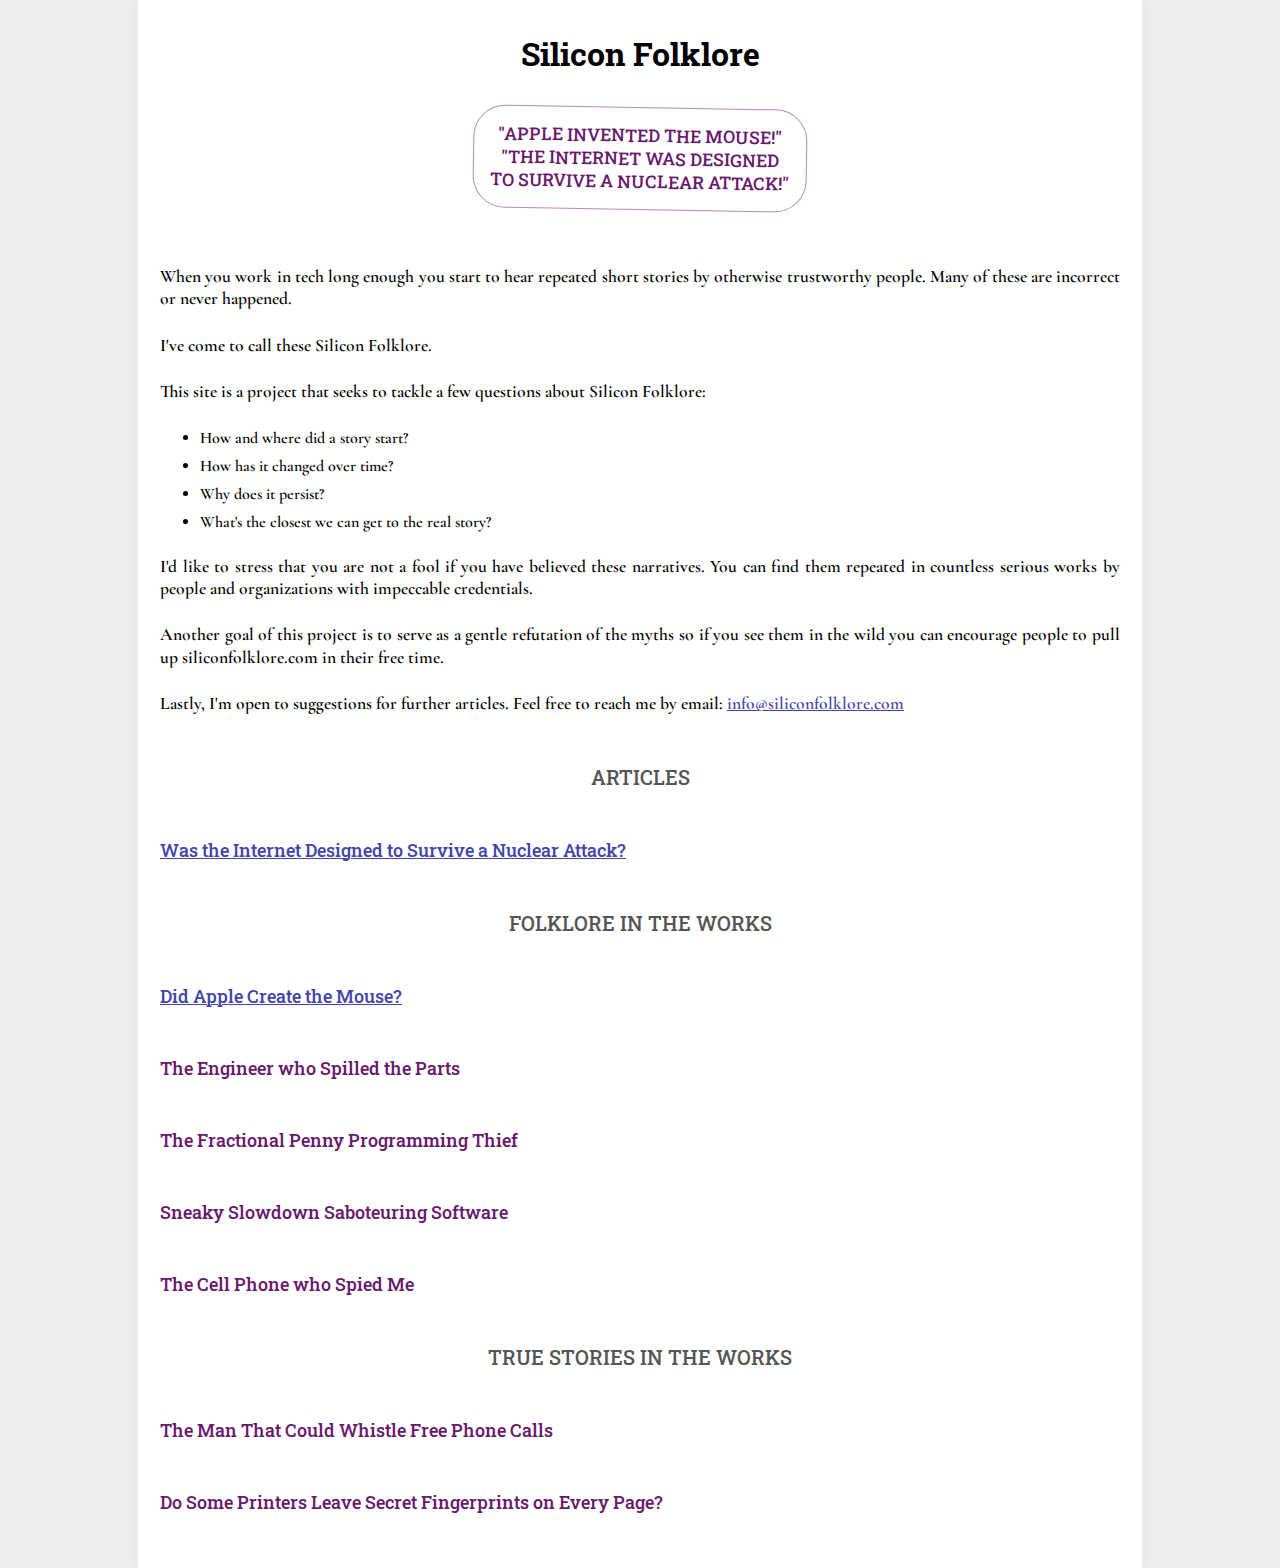
<file: index.html>
<!doctype html>
<html>
<head>
<meta http-equiv="content-type" content="text/html; charset=utf-8">
<meta name="viewport" content="width=device-width, initial-scale=1.0" />
<link rel="preconnect" href="https://fonts.googleapis.com">
<link rel="preconnect" href="https://fonts.gstatic.com" crossorigin>
<link href="https://fonts.googleapis.com/css2?family=Cormorant+Garamond:ital,wght@0,400;0,600;0,700;1,400;1,700&family=Roboto+Slab&display=swap" rel="stylesheet"> 
<link href="silicon.css?1" rel="stylesheet">
<meta name="twitter:card" content="summary_large_image" />
<meta name="twitter:site" content="@emorobot" />
<meta name="twitter:creator" content="@emorobot" />
<meta name="twitter:url" content="https://siliconfolklore.com/" />

<meta name="twitter:title" content="Silicon Folklore" />
<meta name="twitter:description" content="The durable tech lies we tell ourselves" />
<meta name="twitter:image" content="http://siliconfolklore.com/silicon-folklore-twit.jpg" />

<meta name="og:title" content="Silicon Folklore" />
<meta name="og:description" content="The durable tech lies we tell ourselves" />
<meta name="og:image" content="http://siliconfolklore.com/silicon-folklore-fb.jpg" />
<title>Silicon Folklore Intro</title>
</head>
<body>
<main>

<h1 id="silicon-folklore">Silicon Folklore</h1>
<div id="myths-container">
<h2 id="myths">
&quot;Apple Invented The Mouse!&quot;<br/>&quot;The Internet Was Designed <br/>to Survive a Nuclear Attack!&quot;
</h2>
</div>
<p>When you work in tech long enough you start to hear repeated short stories by otherwise trustworthy people. Many of these are incorrect or never happened.</p>
<p>I've come to call these Silicon Folklore.</p>
<p>This site is a project that seeks to tackle a few questions about Silicon Folklore:</p>
<ul>
<li>How and where did a story start?</li>
<li>How has it changed over time?</li>
<li>Why does it persist?</li>
<li>What's the closest we can get to the real story?</li>
</ul>
<p>I'd like to stress that you are not a fool if you have believed these narratives. You can find them repeated in countless serious works by people and organizations with impeccable credentials.</p>
<p>Another goal of this project is to serve as a gentle refutation of the myths so if you see them in the wild you can encourage people to pull up siliconfolklore.com in their free time.</p>
<p>Lastly, I'm open to suggestions for further articles. Feel free to reach me by email: <a href="mailto:info@siliconfolklore.com" class="uri">info@siliconfolklore.com</a></p>
<div id="list">
<h2 id="articles">Articles</h2>
<h3 id="was-the-internet-designed-to-survive-a-nuclear-attack"><a href="/internet-history">Was the Internet Designed to Survive a Nuclear Attack?</a></h3>
<h2 id="folklore-in-the-works">Folklore in the works</h2>
<h3 id="did-apple-create-the-mouse"><a href="/mouse/">Did Apple Create the Mouse?</a></h3>
<h3 id="the-engineer-who-spilled-the-parts">The Engineer who Spilled the Parts</h3>
<h3 id="the-fractional-penny-programming-thief">The Fractional Penny Programming Thief</h3>
<h3 id="sneaky-slowdown-saboteuring-software">Sneaky Slowdown Saboteuring Software</h3>
<h3 id="the-cell-phone-who-spied-me">The Cell Phone who Spied Me</h3>
<h2 id="true-stories-in-the-works">True stories in the works</h2>
<h3 id="the-man-that-could-whistle-free-phone-calls">The Man That Could Whistle Free Phone Calls</h3>
<h3 id="do-some-printers-leave-secret-fingerprints-on-every-page">Do Some Printers Leave Secret Fingerprints on Every Page?</h3>
</div>
</main>
</body>
</html>
</file>
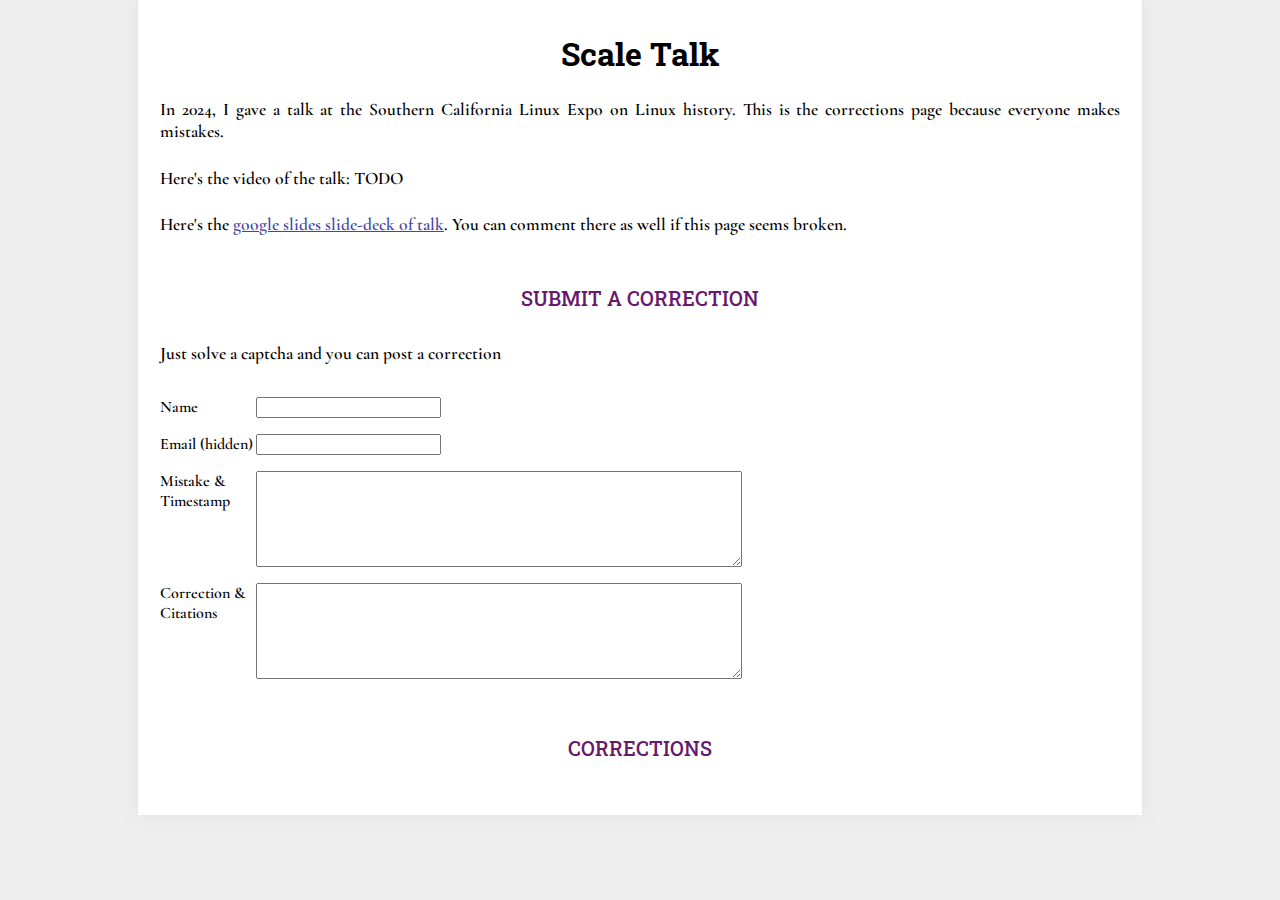
<file: corrections.html>
<!doctype html>
<html>
<head>
<meta http-equiv="content-type" content="text/html; charset=utf-8">
<meta name="viewport" content="width=device-width, initial-scale=1.0" />
<link rel="preconnect" href="https://fonts.googleapis.com">
<link rel="preconnect" href="https://fonts.gstatic.com" crossorigin>
<link href="https://fonts.googleapis.com/css2?family=Cormorant+Garamond:ital,wght@0,400;0,600;0,700;1,400;1,700&family=Roboto+Slab&display=swap" rel="stylesheet"> 
<link href="silicon.css" rel="stylesheet">
<meta name="twitter:card" content="summary_large_image" />
<meta name="twitter:site" content="@emorobot" />
<meta name="twitter:creator" content="@emorobot" />
<meta name="twitter:url" content="https://siliconfolklore.com/" />

<meta name="twitter:title" content="Scale Talk" />
<meta name="twitter:description" content="The durable tech lies we tell ourselves" />
<meta name="twitter:image" content="http://siliconfolklore.com/silicon-folklore-twit.jpg" />

<meta name="og:title" content="Scale Talk" />
<meta name="og:description" content="The durable tech lies we tell ourselves" />
<meta name="og:image" content="http://siliconfolklore.com/silicon-folklore-fb.jpg" />
<title>Scale Talk</title>
</head>
<body>
<main>

<h1 id="silicon-folklore">Scale Talk</h1>
<p>In 2024, I gave a talk at the Southern California Linux Expo on Linux history. This is the corrections page because everyone makes mistakes.</p>
<p>Here's the video of the talk: TODO</p>
<p>Here's the <a href=https://docs.google.com/presentation/d/17eY_p6gzNPEdyW1hJTwjwIaiNy2duITqCCVkUjQDkfc/edit?usp=sharing>google slides slide-deck of talk</a>. You can comment there as well if this page seems broken.</p>
<h2>Submit a correction</h2>
<p>Just solve a captcha and you can post a correction</p>
<div class='input'>
<label for="name">Name</label>
<input name="name"></input>
</div>

<div class='input'>
<label for="email">Email (hidden)</label>
<input name="email"></input>
</div>

<div class='input'>
<label for="mistake">Mistake & Timestamp</label>
<textarea rows=6 name="mistake"></textarea>
</div>

<div class='input'>
<label for="correction">Correction & Citations</label>
<textarea rows=6 name="correction"></textarea>
</div>

</ul>
<h2 id="silicon-folklore">Corrections</h2>
</div>
</main>
</body>
</html>
</file>
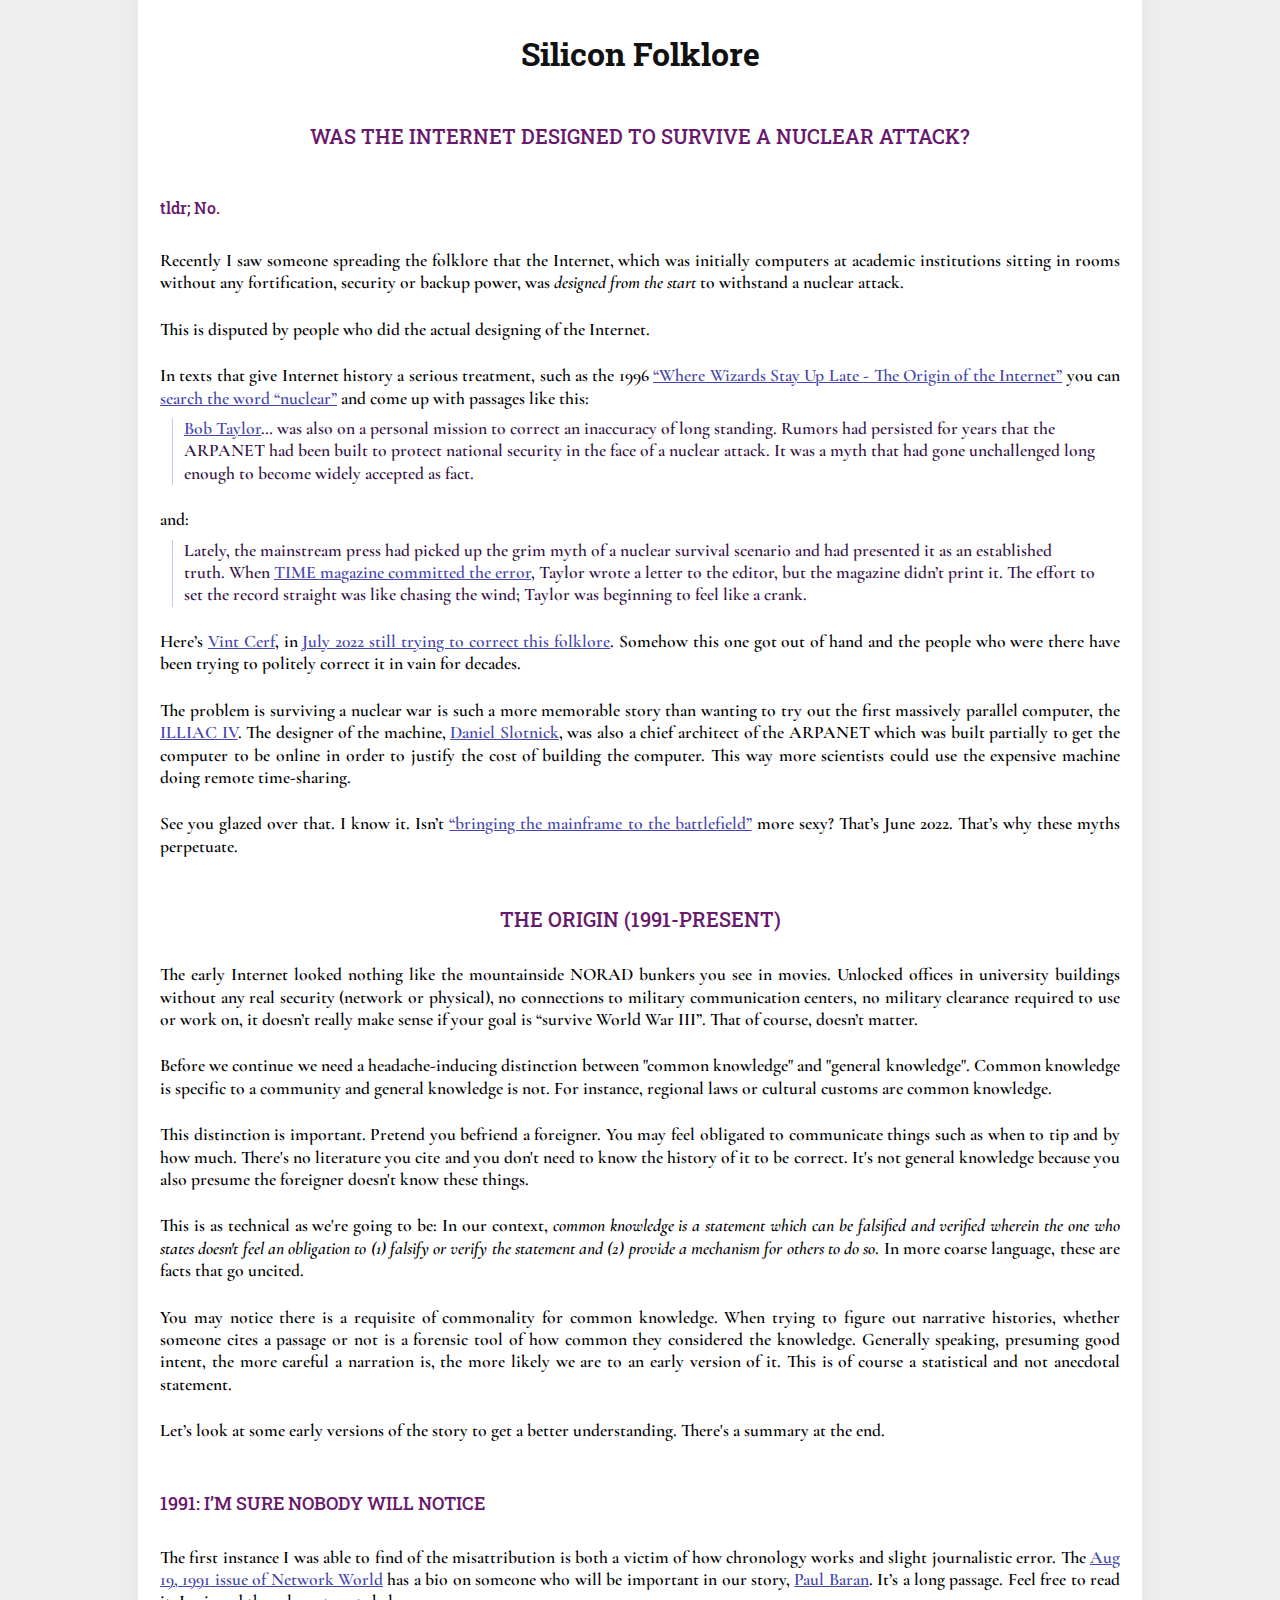
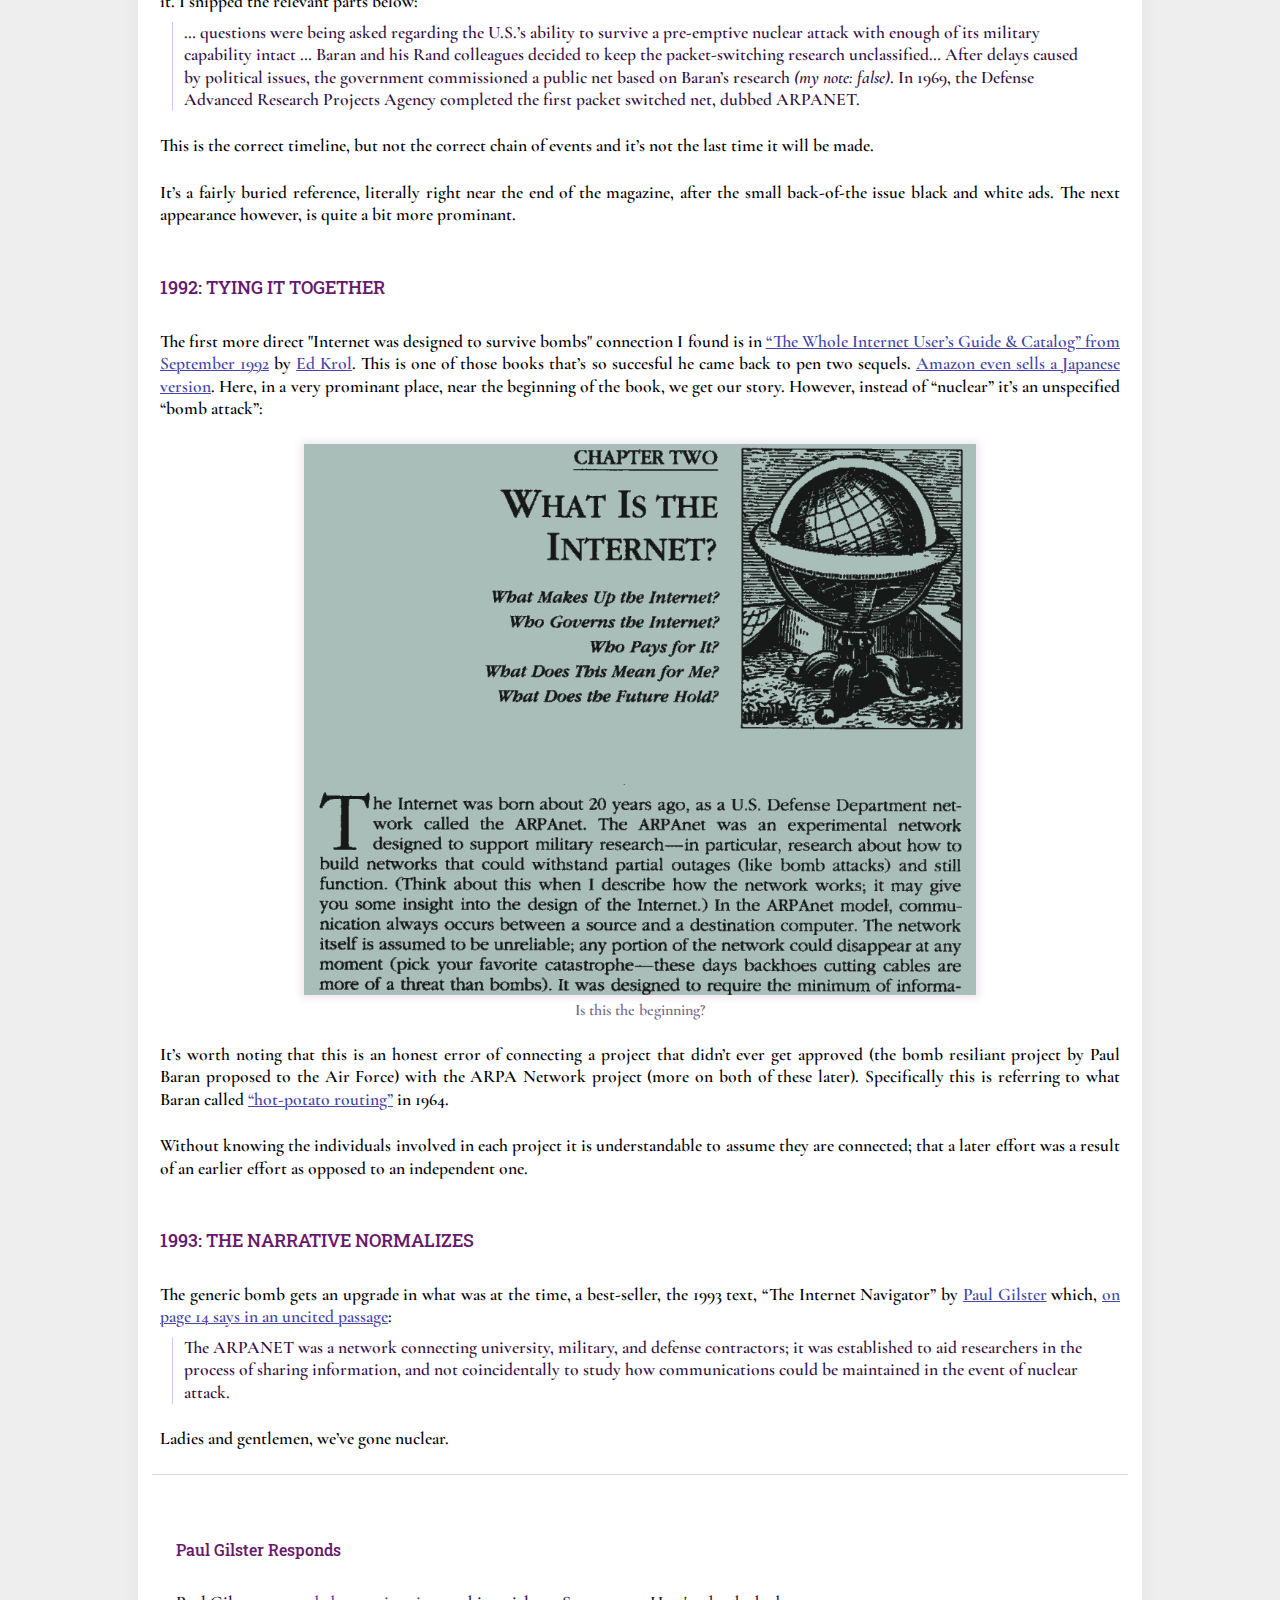
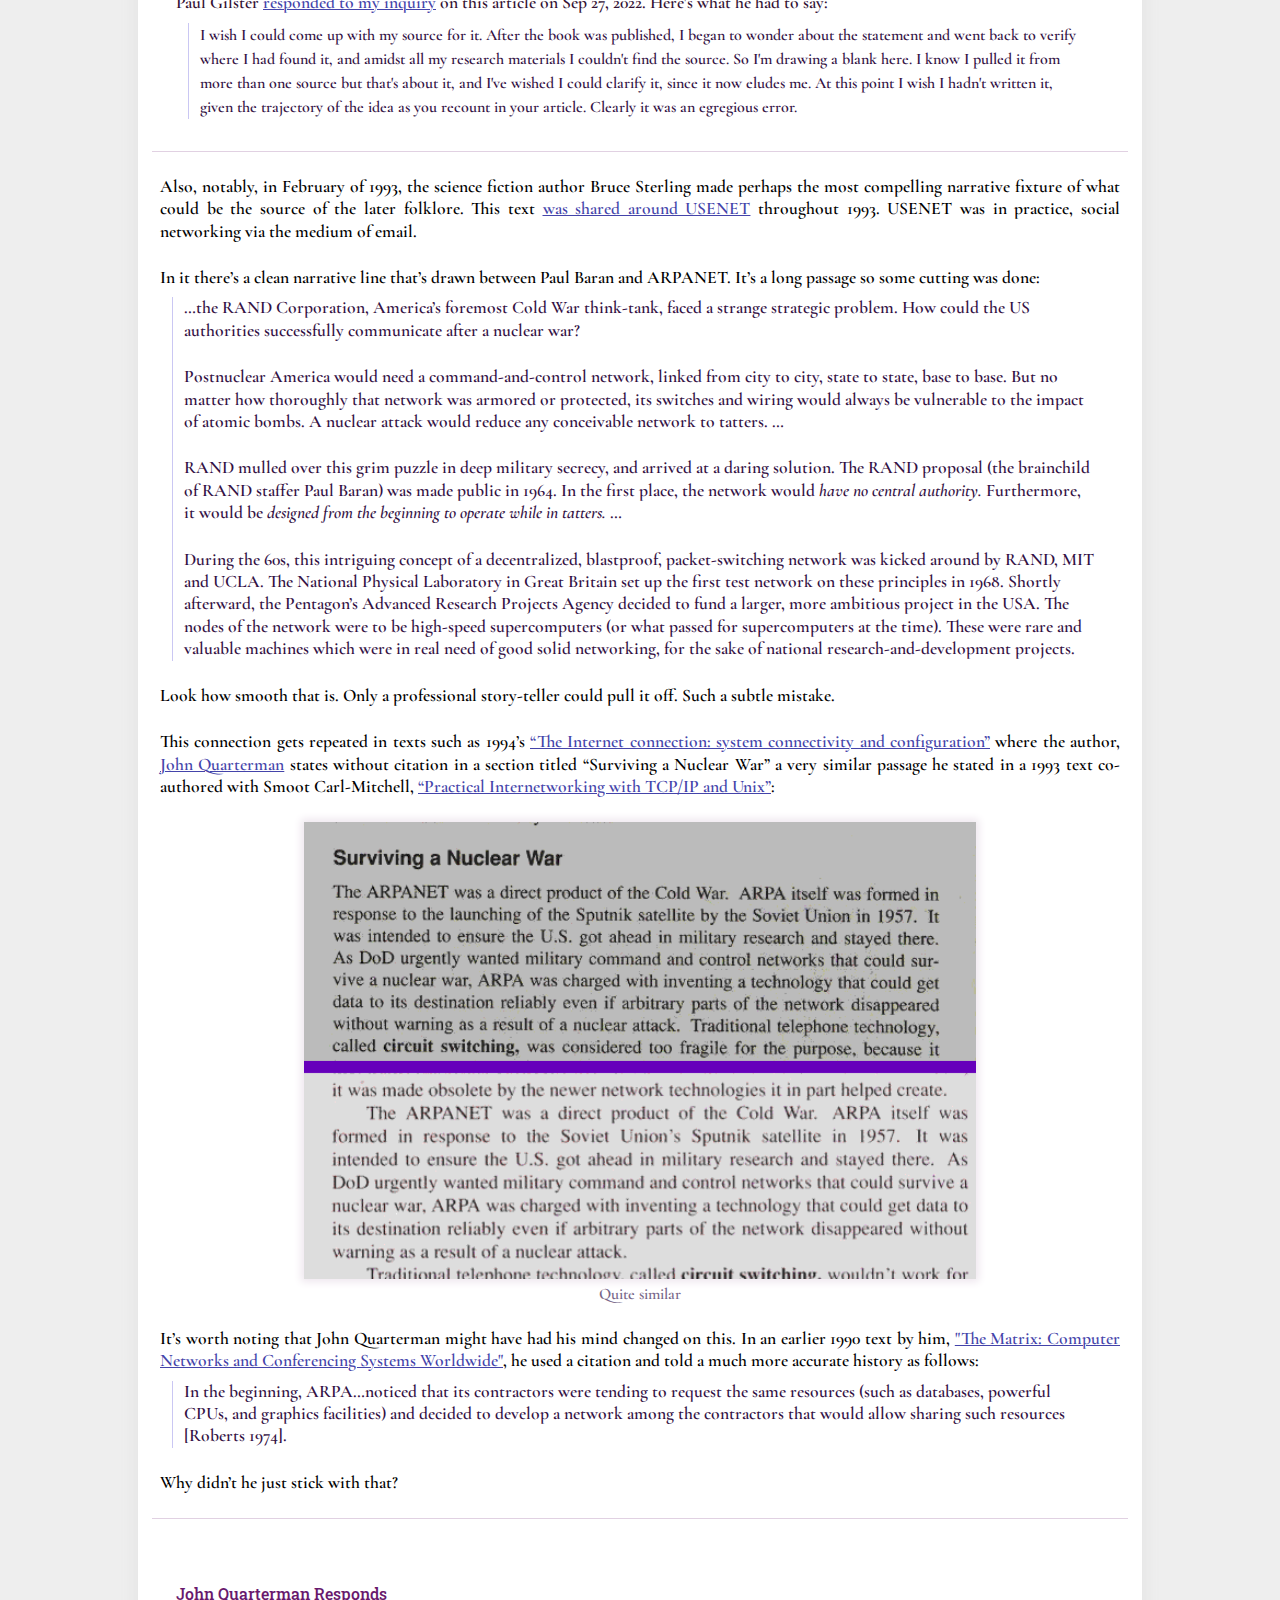
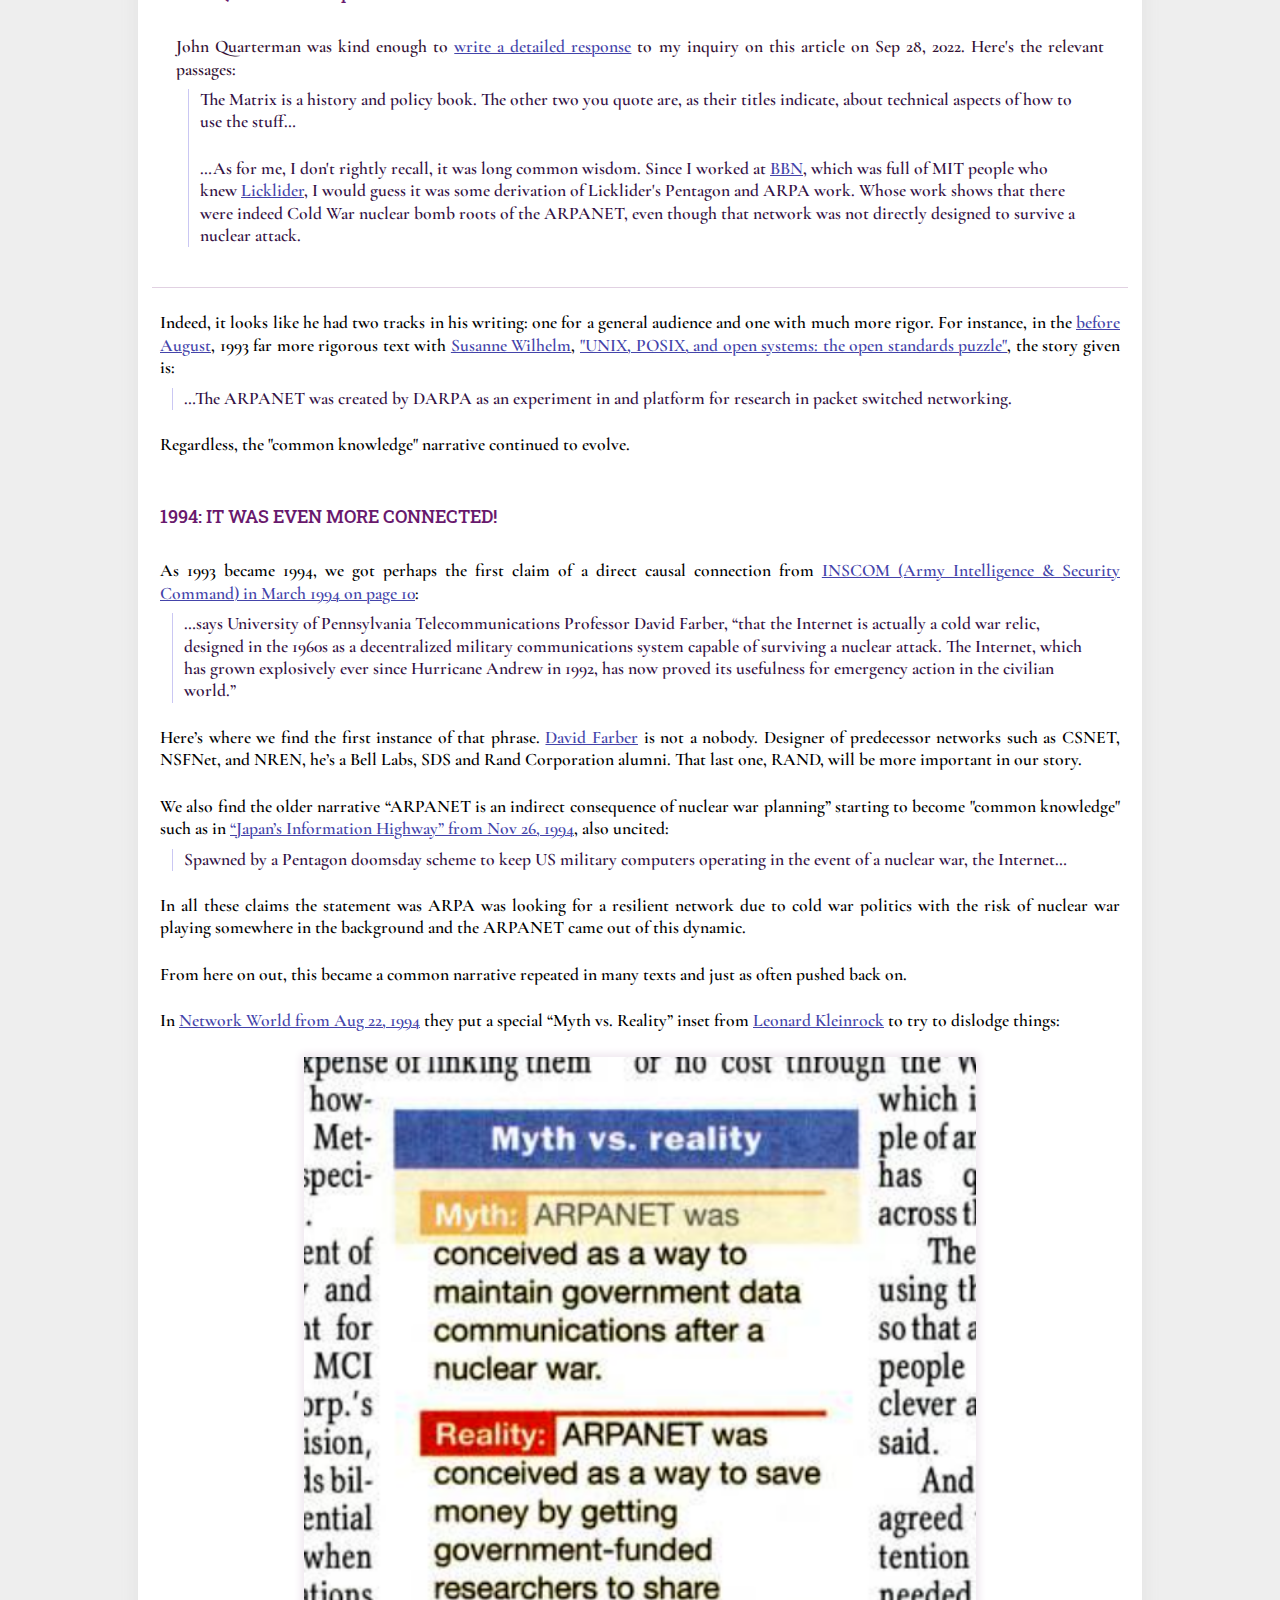
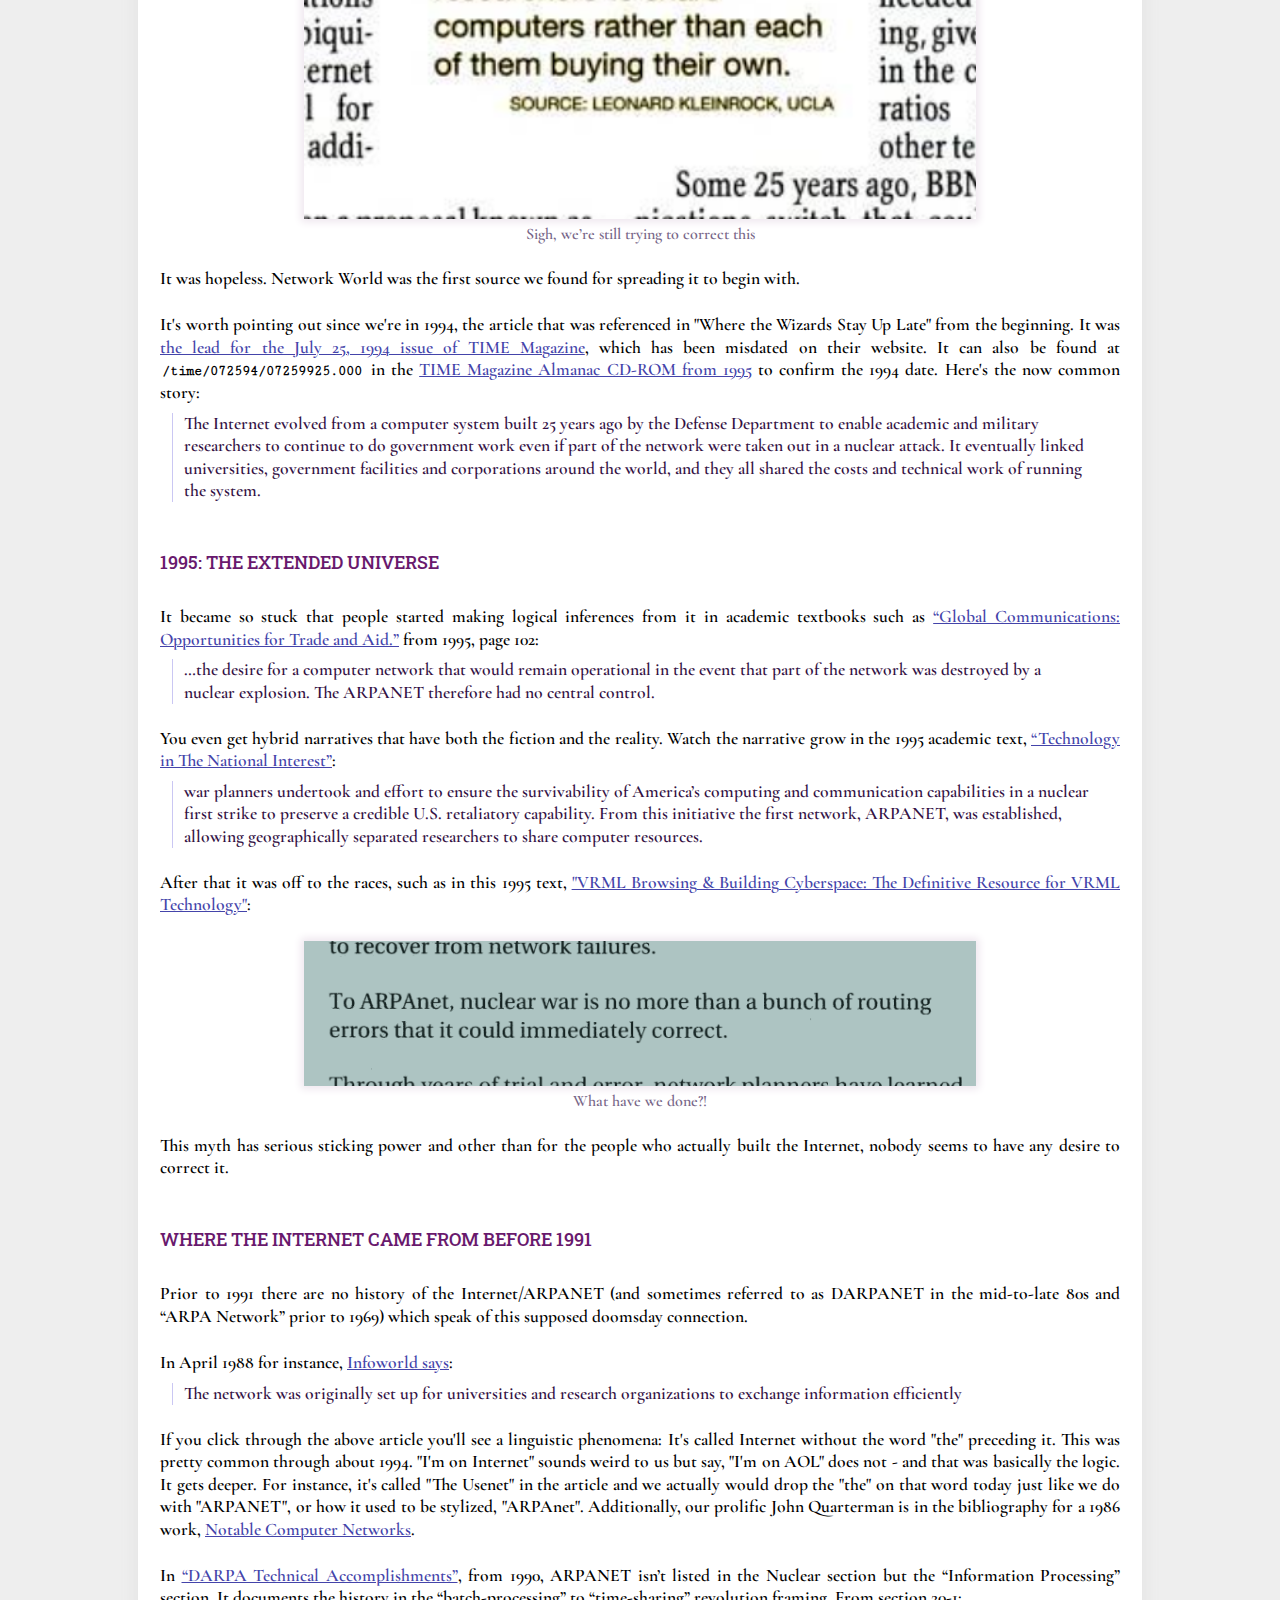
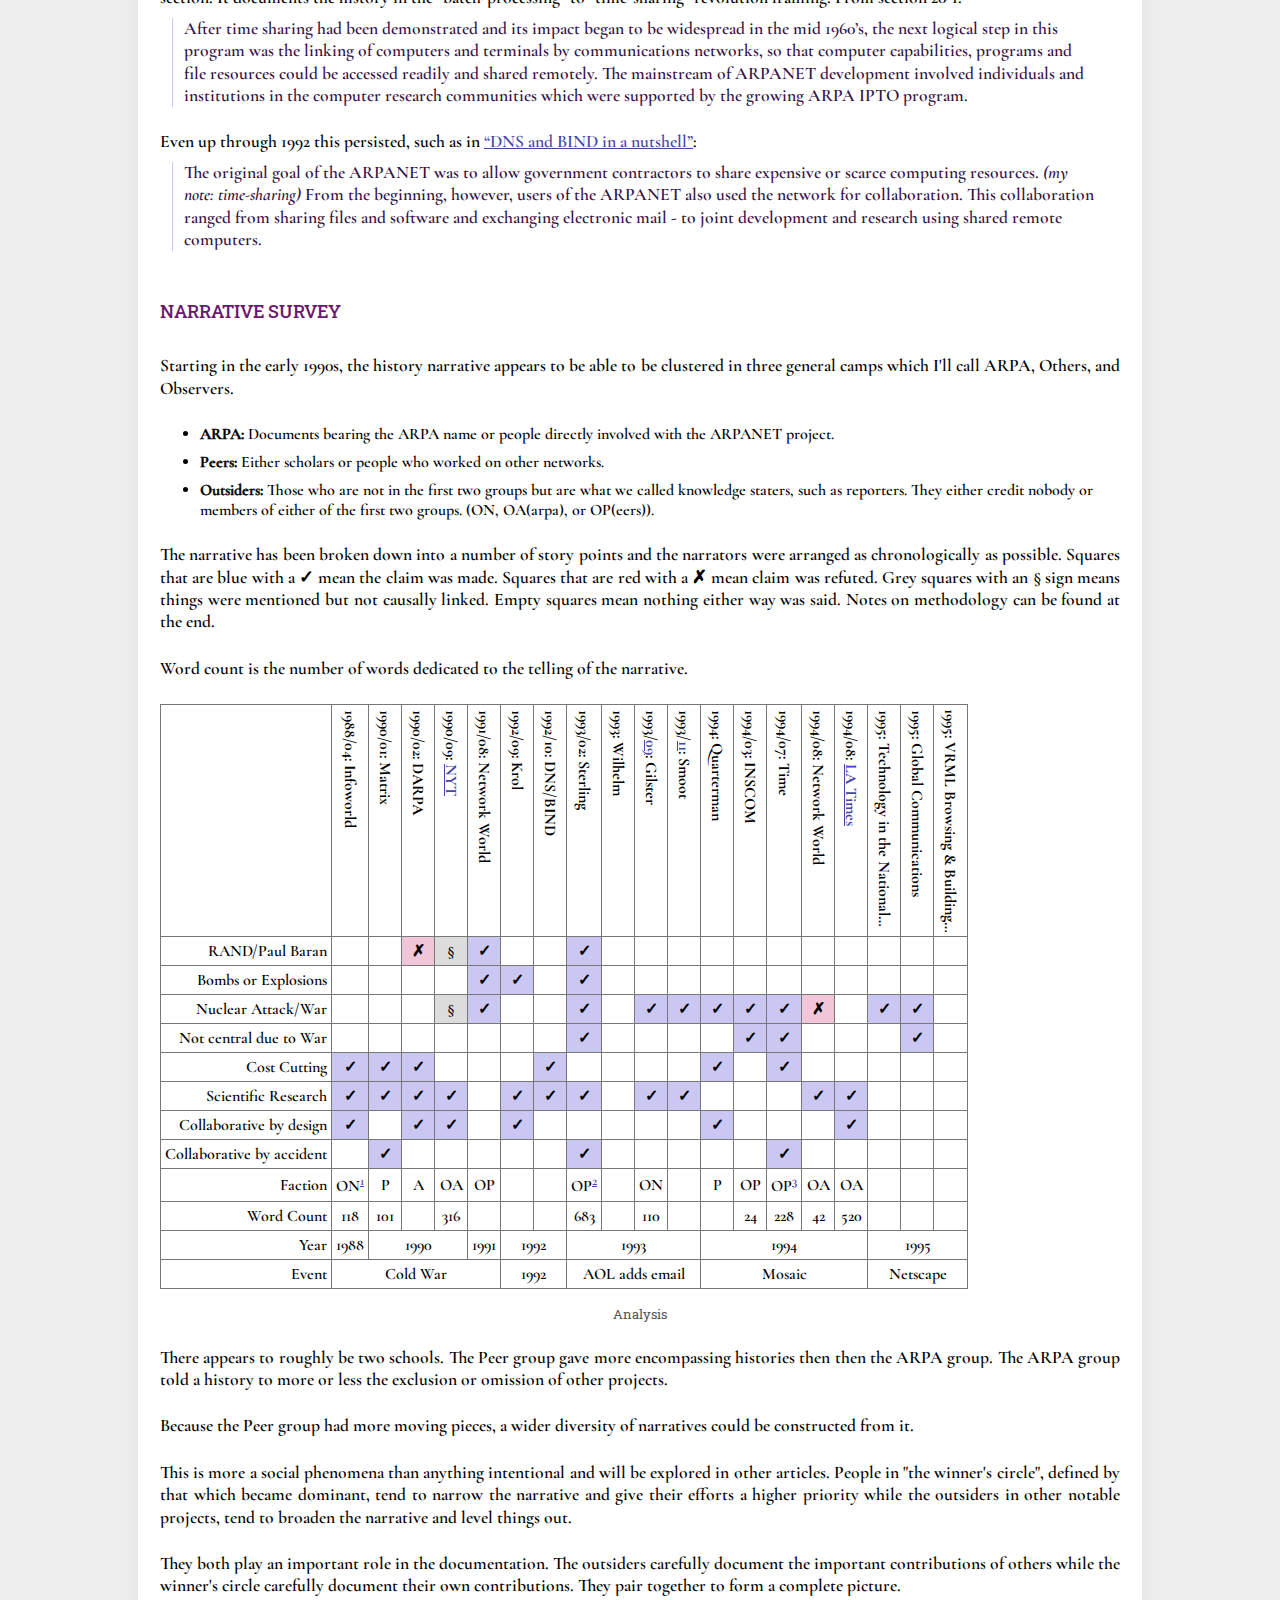
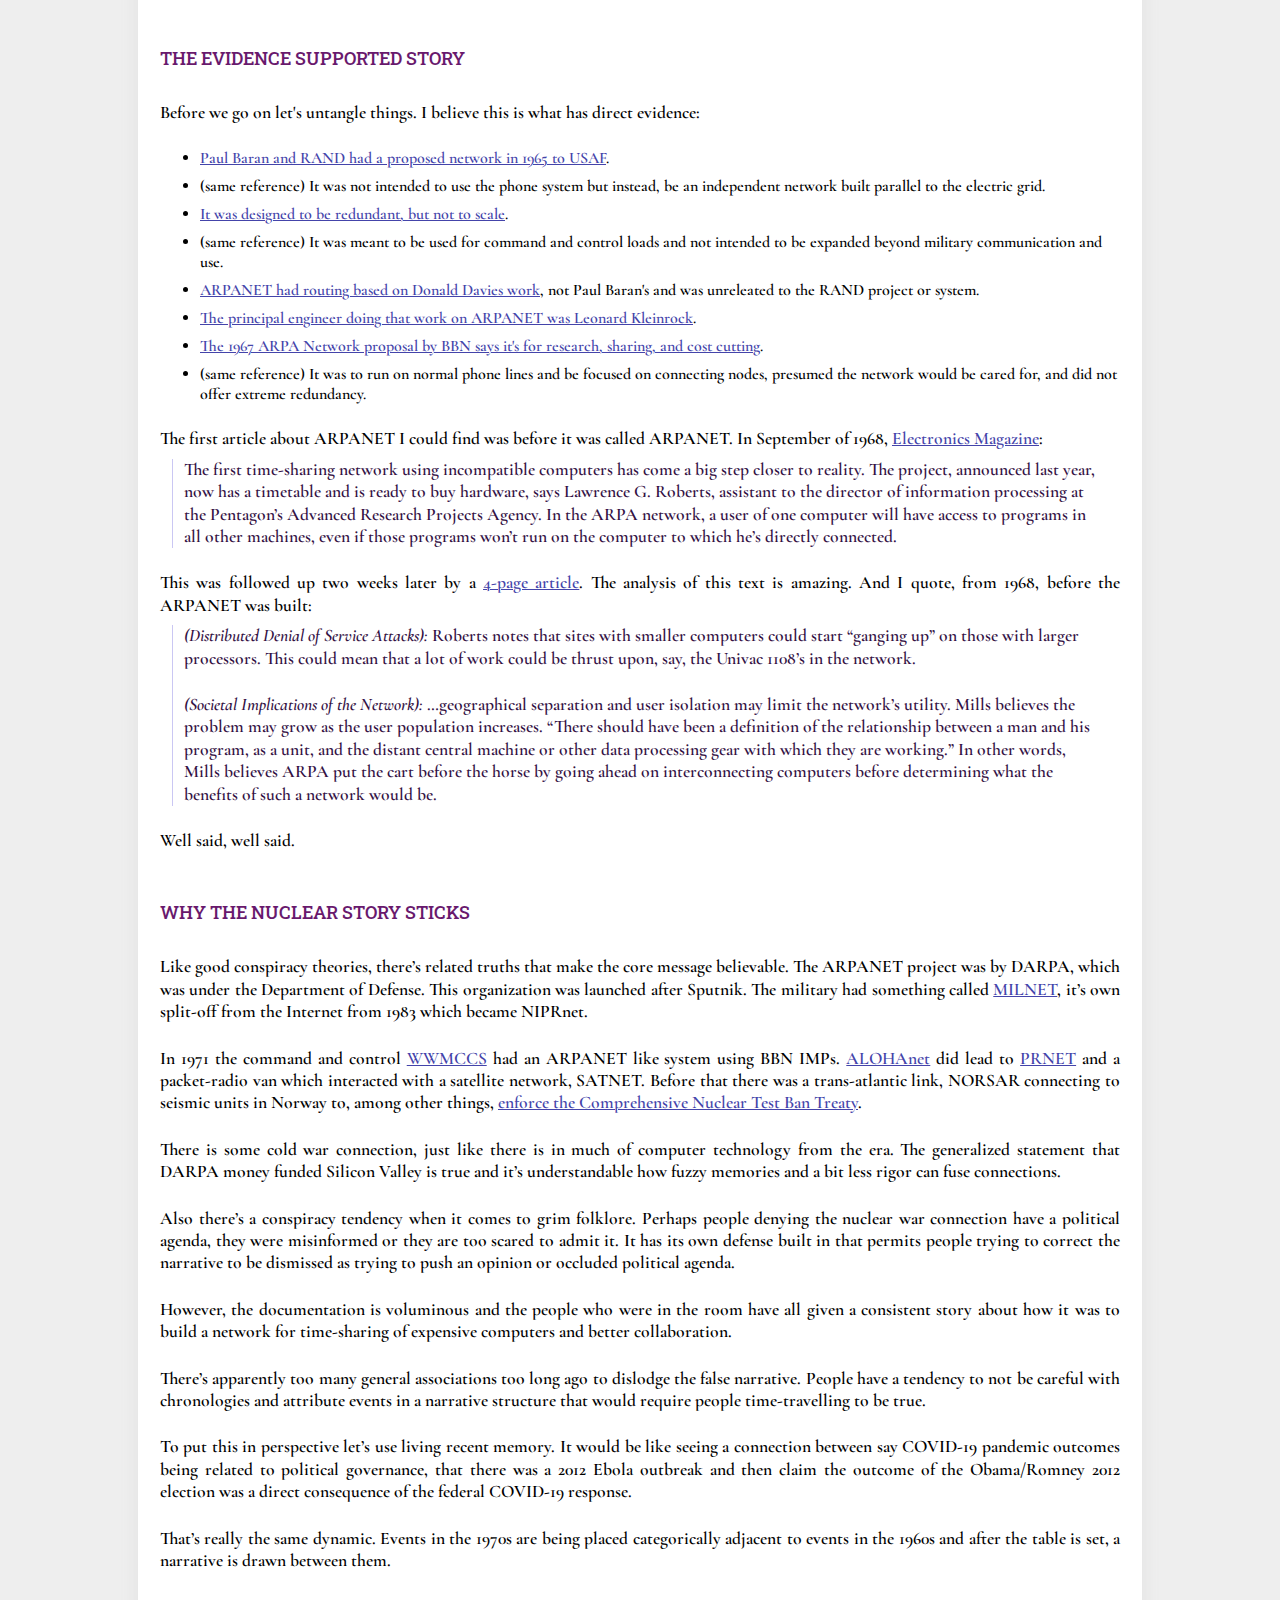
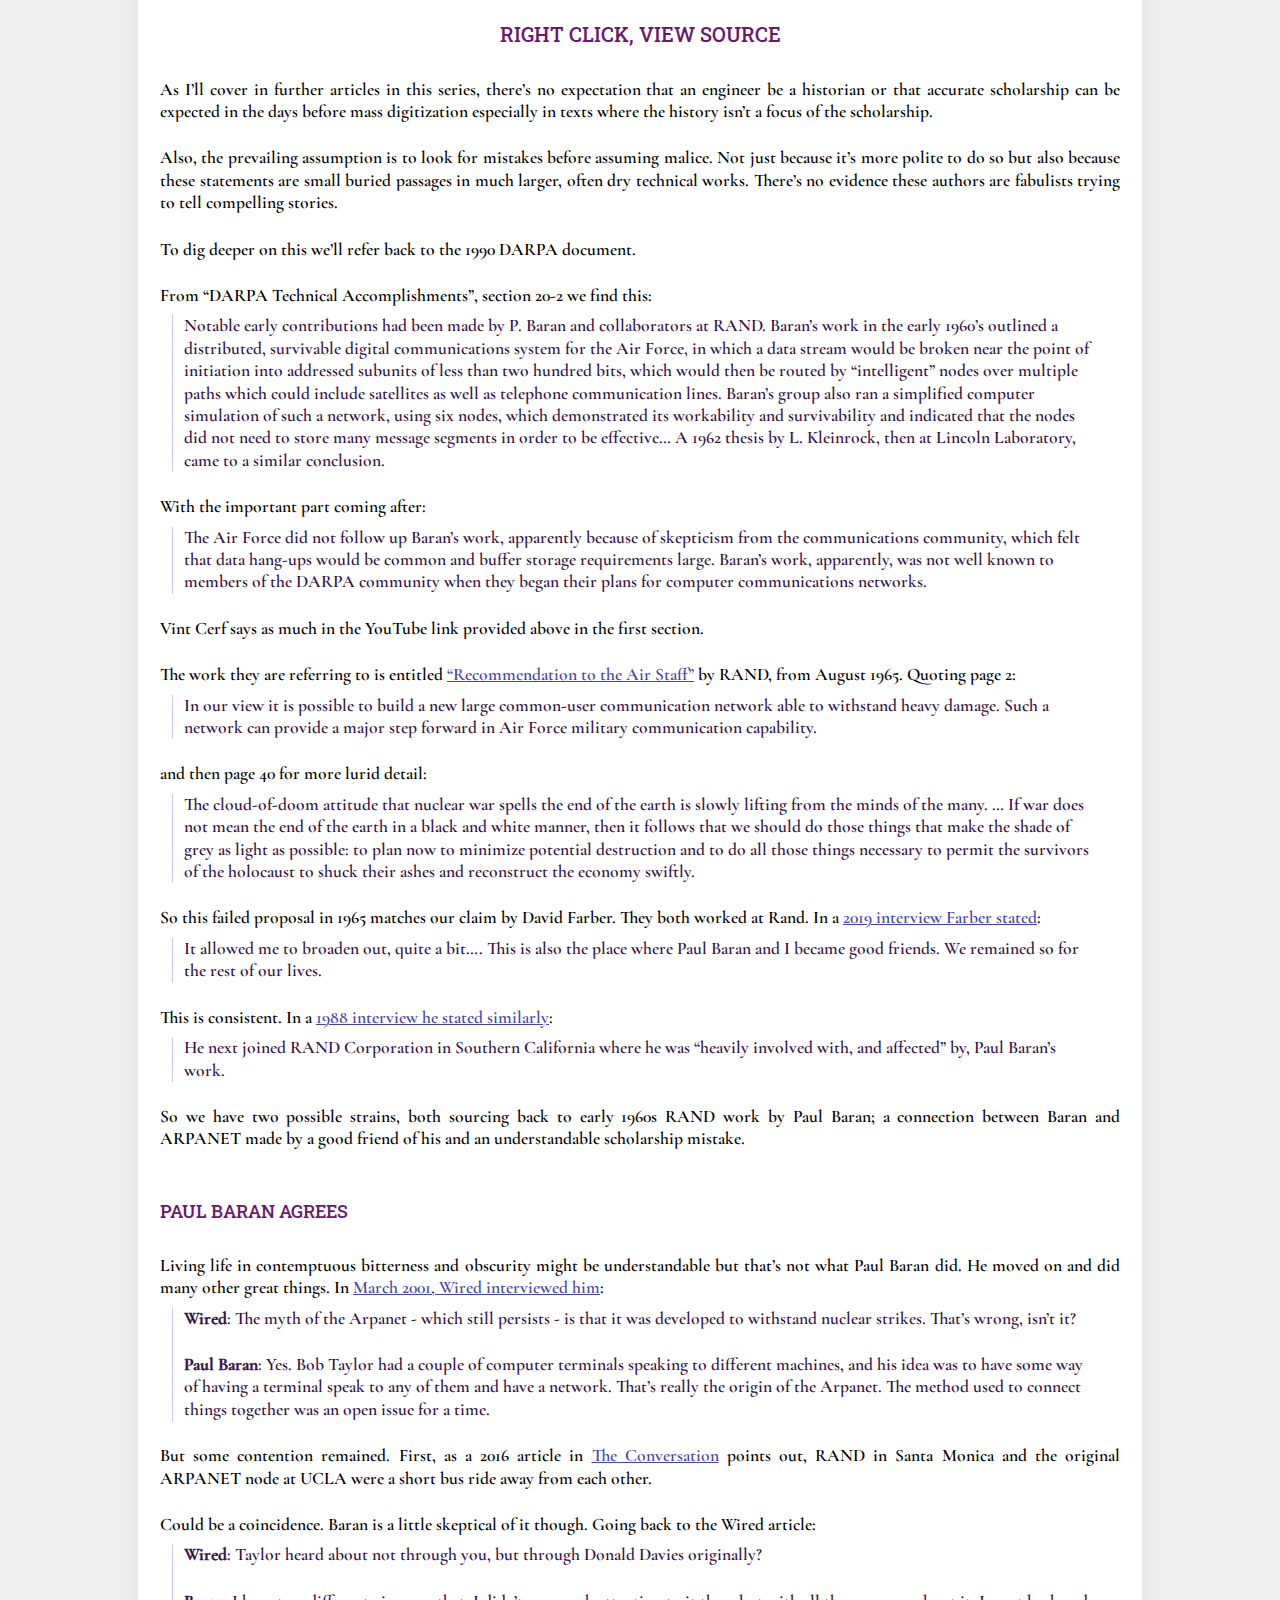
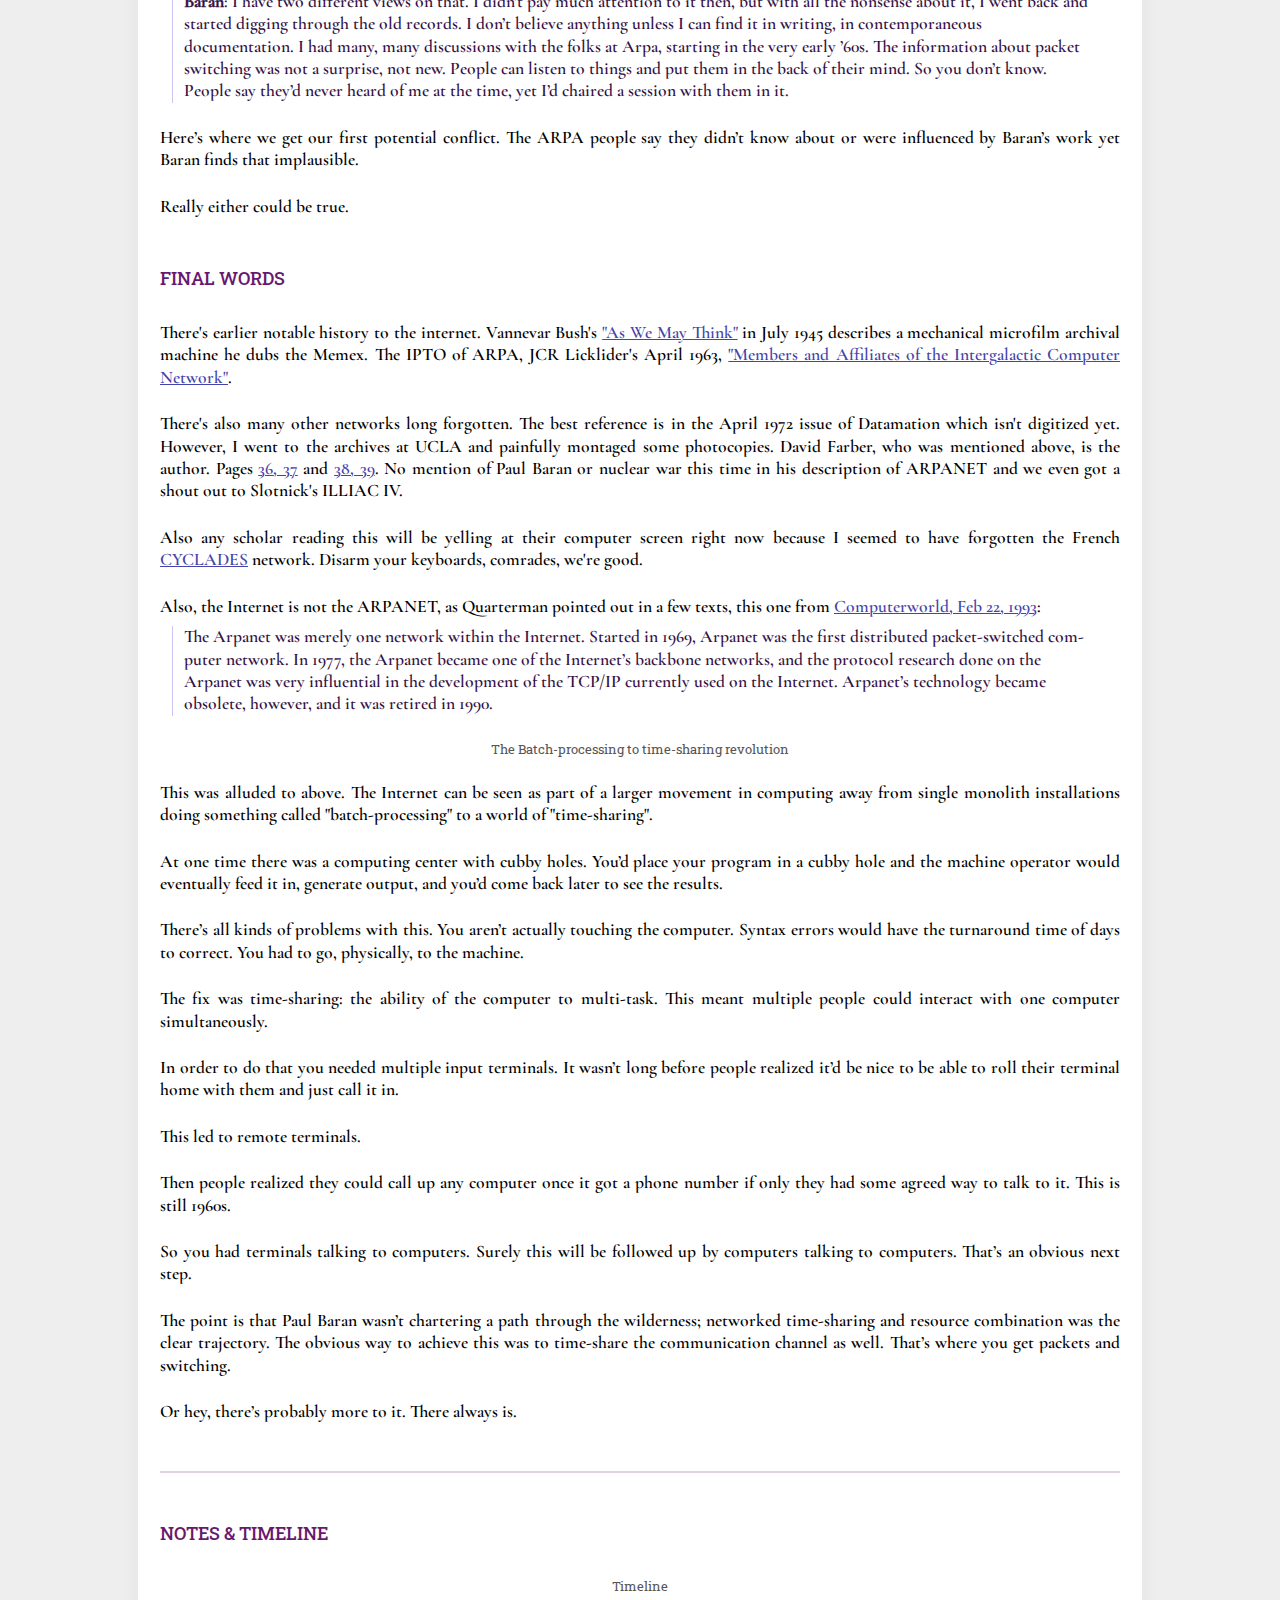
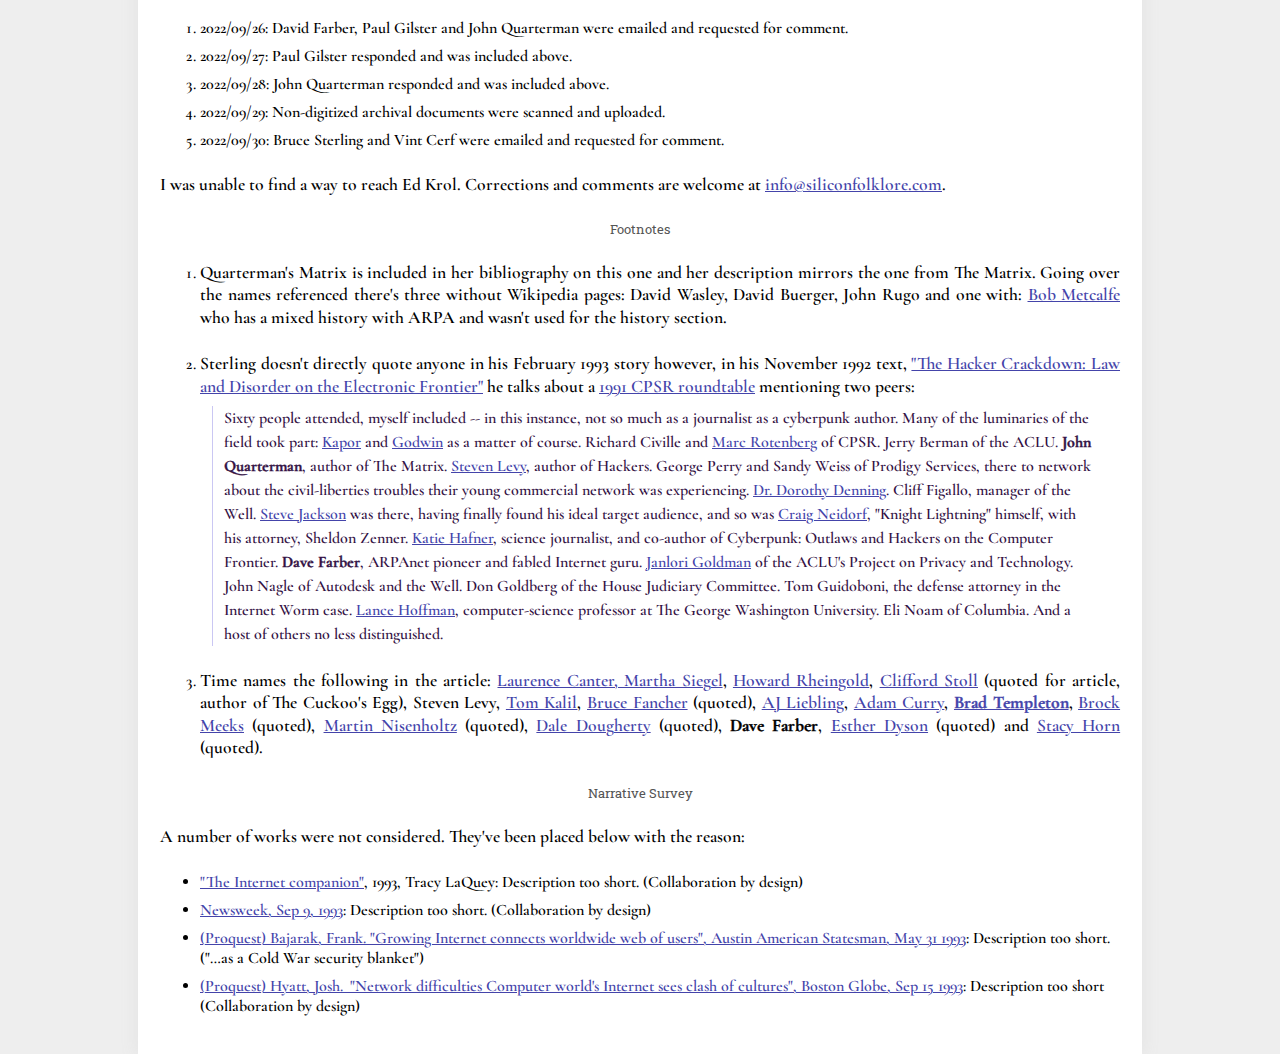
<file: nuclear-myth-off.html>
<!doctype html>
<head>
<meta http-equiv="content-type" content="text/html; charset=utf-8">
<meta name="viewport" content="width=device-width, initial-scale=1.0" />
<link rel="preconnect" href="https://fonts.googleapis.com">
<link rel="preconnect" href="https://fonts.gstatic.com" crossorigin>
<link href="https://fonts.googleapis.com/css2?family=Cormorant+Garamond:ital,wght@0,400;0,600;0,700;1,400;1,700&family=Roboto+Slab&family=Cutive+Mono&display=swap" rel="stylesheet"> 
<link href="silicon.css?1" rel="stylesheet">
<meta name="twitter:card" content="summary_large_image" />
<meta name="twitter:site" content="@emorobot" />
<meta name="twitter:description" content="Silicon Folklore" />
<meta name="twitter:image" content="http://9ol.es/nuclear-twit.jpg" />
<meta name="twitter:creator" content="@emorobot" />
<meta name="twitter:url" content="https://9ol.ex/nuclear-myth.html" />
<meta name="twitter:title" content="Was the Internet created for nuclear war?" />
<meta name="og:title" content="Silicon Folklore" />
<meta name="og:description" content="Was the Internet created for nuclear war?" />
<meta name="twitter:description" content="Was the Internet created for nuclear war?" />
<meta name="og:image" content="http://9ol.es/nuclear-fb.jpg" />
<title>Was the Internet created to survive a nuclear strike? | Silicon Folkore</title>
</head>
<body>
  <main>
<h1 id="silicon-folklore"><a href="/">Silicon Folklore</a></h1>
<h2 id="was-the-internet-designed-to-survive-a-nuclear-attack">Was The Internet designed to survive a nuclear attack?</h2>
<h4 id="tldr-no.">tldr; No. </h4>
<p>Recently I saw someone spreading the folklore that the Internet, which was initially computers at academic institutions sitting in rooms without any fortification, security or backup power, was <em>designed from the start</em> to withstand a nuclear attack.</p>
<p>This is disputed by people who did the actual designing of the Internet.</p>
<p>In texts that give Internet history a serious treatment, such as the 1996 <a href="https://archive.org/details/wherewizardsstay00haf_vgj/">“Where Wizards Stay Up Late - The Origin of the Internet”</a> you can <a href="https://archive.org/details/wherewizardsstay00haf_vgj/page/n4/mode/2up?q=nuclear">search the word “nuclear”</a> and come up with passages like this:</p>
<blockquote>
<p><a href="https://en.wikipedia.org/wiki/Robert_Taylor_(computer_scientist)">Bob Taylor</a>… was also on a personal mission to correct an inaccuracy of long standing. Rumors had persisted for years that the ARPANET had been built to protect national security in the face of a nuclear attack. It was a myth that had gone unchallenged long enough to become widely accepted as fact.</p>
</blockquote>
<p>and:</p>
<blockquote>
<p>Lately, the mainstream press had picked up the grim myth of a nuclear survival scenario and had presented it as an established truth. When <a href="http://content.time.com/time/magazine/0,9263,7601940725,00.html">TIME magazine committed the error</a>, Taylor wrote a letter to the editor, but the magazine didn’t print it. The effort to set the record straight was like chasing the wind; Taylor was beginning to feel like a crank.</p>
</blockquote>
<p>Here’s <a href="https://en.wikipedia.org/wiki/Vint_Cerf">Vint Cerf</a>, in <a href="https://youtu.be/lWyv4wU-WNA?t=4441">July 2022 still trying to correct this folklore</a>. Somehow this one got out of hand and the people who were there have been trying to politely correct it in vain for decades.</p>
<p>The problem is surviving a nuclear war is such a more memorable story than wanting to try out the first massively parallel computer, the <a href="https://en.wikipedia.org/wiki/ILLIAC_IV">ILLIAC IV</a>. The designer of the machine, <a href="https://en.wikipedia.org/wiki/Daniel_Slotnick">Daniel Slotnick</a>, was also a chief architect of the ARPANET which was built partially to get the computer to be online in order to justify the cost of building the computer. This way more scientists could use the expensive machine doing remote time-sharing.</p>
<p>See you glazed over that. I know it. Isn’t <a href="https://jacobin.com/2022/06/internet-privatization-profit-centralization-democracy">“bringing the mainframe to the battlefield”</a> more sexy? That’s June 2022. That’s why these myths perpetuate.</p>
<h2 id="the-origin-1991-present">The Origin (1991-present)</h2>
<p>The early Internet looked nothing like the mountainside NORAD bunkers you see in movies. Unlocked offices in university buildings without any real security (network or physical), no connections to military communication centers, no military clearance required to use or work on, it doesn’t really make sense if your goal is “survive World War III”. That of course, doesn’t matter.</p>
<p>Before we continue we need a headache-inducing distinction between "common knowledge" and "general knowledge". Common knowledge is specific to a community and general knowledge is not. For instance, regional laws or cultural customs are common knowledge.</p>
<p>This distinction is important. Pretend you befriend a foreigner. You may feel obligated to communicate things such as when to tip and by how much. There's no literature you cite and you don't need to know the history of it to be correct. It's not general knowledge because you also presume the foreigner doesn't know these things.</p>
<p>This is as technical as we're going to be: In our context, <em>common knowledge is a statement which can be falsified and verified wherein the one who states doesn't feel an obligation to (1) falsify or verify the statement and (2) provide a mechanism for others to do so</em>. In more coarse language, these are facts that go uncited.</p>
<p>You may notice there is a requisite of commonality for common knowledge. When trying to figure out narrative histories, whether someone cites a passage or not is a forensic tool of how common they considered the knowledge. Generally speaking, presuming good intent, the more careful a narration is, the more likely we are to an early version of it. This is of course a statistical and not anecdotal statement.</p>

<p>Let’s look at some early versions of the story to get a better understanding. There's a summary at the end.</p>
<h3 id="im-sure-nobody-will-notice">1991: I’m sure nobody will notice</h3>
<p>The first instance I was able to find of the misattribution is both a victim of how chronology works and slight journalistic error. The <a href="https://books.google.com/books?id=mREEAAAAMBAJ&amp;pg=PA65&amp;hl=en&amp;sa=X&amp;ved=2ahUKEwiSyfnLqrT6AhUXLEQIHTjLBmEQ6AF6BAgCEAI#v=onepage&amp;q&amp;f=false">Aug 19, 1991 issue of Network World</a> has a bio on someone who will be important in our story, <a href="https://en.wikipedia.org/wiki/Paul_Baran">Paul Baran</a>. It’s a long passage. Feel free to read it. I snipped the relevant parts below:</p>
<blockquote>
  <p>… questions were being asked regarding the U.S.’s ability to survive a pre-emptive nuclear attack with enough of its military capability intact … Baran and his Rand colleagues decided to keep the packet-switching research unclassified… After delays caused by political issues, the government commissioned a public net based on Baran’s research <em>(my note: false)</em>. In 1969, the Defense Advanced Research Projects Agency completed the first packet switched net, dubbed ARPANET.</p>
</blockquote>
<p>This is the correct timeline, but not the correct chain of events and it’s not the last time it will be made.</p>
<p>It’s a fairly buried reference, literally right near the end of the magazine, after the small back-of-the issue black and white ads. The next appearance however, is quite a bit more prominant.</p>
<h3 id="tying-it-together">1992: Tying it together</h3>
<p>The first more direct "Internet was designed to survive bombs" connection I found is in <a href="https://archive.org/details/wholeinternetuse00krol/page/10/mode/2up">“The Whole Internet User’s Guide &amp; Catalog” from September 1992</a> by <a href="https://en.wikipedia.org/wiki/Ed_Krol">Ed Krol</a>. This is one of those books that’s so succesful he came back to pen two sequels. <a href="https://www.amazon.com/Internet-Catalog-Intanetto-yuzazu-Japanese/dp/4900718122/">Amazon even sells a Japanese version</a>. Here, in a very prominant place, near the beginning of the book, we get our story. However, instead of “nuclear” it’s an unspecified “bomb attack”:</p>
<figure>
<img src="first-reference.png" title="Is this the beginning?" alt="" /><figcaption>Is this the beginning?</figcaption>
</figure>
<p>It’s worth noting that this is an honest error of connecting a project that didn’t ever get approved (the bomb resiliant project by Paul Baran proposed to the Air Force) with the ARPA Network project (more on both of these later). Specifically this is referring to what Baran called <a href="https://www.rand.org/content/dam/rand/pubs/research_memoranda/2006/RM3103.pdf">“hot-potato routing”</a> in 1964.</p>
<p>Without knowing the individuals involved in each project it is understandable to assume they are connected; that a later effort was a result of an earlier effort as opposed to an independent one.</p>
<h3 id="what-about-a-bigger-bomb">1993: The narrative normalizes</h3>
<p>The generic bomb gets an upgrade in what was at the time, a best-seller, the 1993 text, “The Internet Navigator” by <a href="https://www.planetary.org/profiles/paul-gilster">Paul Gilster</a> which, <a href="https://archive.org/details/internetnavigato00paul/page/14/mode/2up">on page 14 says in an uncited passage</a>:</p>
<blockquote>
<p>The ARPANET was a network connecting university, military, and defense contractors; it was established to aid researchers in the process of sharing information, and not coincidentally to study how communications could be maintained in the event of nuclear attack.</p>
</blockquote>
<p>Ladies and gentlemen, we’ve gone nuclear.</p>
<aside>
<h4>Paul Gilster Responds</h4>
<p>Paul Gilster <a href="gilster-email.txt">responded to my inquiry</a> on this article on Sep 27, 2022. Here's what he had to say:</p>
<blockquote>
  I wish I could come up with my source for it. After the book was published, I began to wonder about the statement and went back to verify where I had found it, and amidst all my research materials I couldn't find the source. So I'm drawing a blank here. I know I pulled it from more than one source but that's about it, and I've wished I could clarify it, since it now eludes me. At this point I wish I hadn't written it, given the trajectory of the idea as you recount in your article. Clearly it was an egregious error.
</blockquote>
</aside>
<p>Also, notably, in February of 1993, the science fiction author Bruce Sterling made perhaps the most compelling narrative fixture of what could be the source of the later folklore. This text <a href="https://groups.google.com/g/alt.politics.datahighway/c/FNqaxfFk2hU/m/2E8hxTU823UJ">was shared around USENET</a> throughout 1993. USENET was in practice, social networking via the medium of email.</p>
<p>In it there’s a clean narrative line that’s drawn between Paul Baran and ARPANET. It’s a long passage so some cutting was done:</p>
<blockquote>
<p>…the RAND Corporation, America’s foremost Cold War think-tank, faced a strange strategic problem. How could the US authorities successfully communicate after a nuclear war?</p>
<p>Postnuclear America would need a command-and-control network, linked from city to city, state to state, base to base. But no matter how thoroughly that network was armored or protected, its switches and wiring would always be vulnerable to the impact of atomic bombs. A nuclear attack would reduce any conceivable network to tatters. …</p>
<p>RAND mulled over this grim puzzle in deep military secrecy, and arrived at a daring solution. The RAND proposal (the brainchild of RAND staffer Paul Baran) was made public in 1964. In the first place, the network would <em>have no central authority.</em> Furthermore, it would be <em>designed from the beginning to operate while in tatters.</em> …</p>
<p>During the 60s, this intriguing concept of a decentralized, blastproof, packet-switching network was kicked around by RAND, MIT and UCLA. The National Physical Laboratory in Great Britain set up the first test network on these principles in 1968. Shortly afterward, the Pentagon’s Advanced Research Projects Agency decided to fund a larger, more ambitious project in the USA. The nodes of the network were to be high-speed supercomputers (or what passed for supercomputers at the time). These were rare and valuable machines which were in real need of good solid networking, for the sake of national research-and-development projects.</p>
</blockquote>
<p>Look how smooth that is. Only a professional story-teller could pull it off. Such a subtle mistake.</p>
<p>This connection gets repeated in texts such as 1994’s <a href="https://archive.org/details/internetconnecti0000quar/page/20/mode/2up">“The Internet connection: system connectivity and configuration”</a> where the author, <a href="https://en.wikipedia.org/wiki/John_Quarterman">John Quarterman</a> states without citation in a section titled “Surviving a Nuclear War” a very similar passage he stated in a 1993 text co-authored with Smoot Carl-Mitchell, <a href="https://archive.org/details/practicalinterne0000carl/page/4/mode/2up">“Practical Internetworking with TCP/IP and Unix”</a>:</p>
<figure>
<img src="quarterman.png" title="Quite Similar" alt="" /><figcaption>Quite similar</figcaption>
</figure>
<p>It’s worth noting that John Quarterman might have had his mind changed on this. In an earlier 1990 text by him, <a href="https://archive.org/details/matrixcomputernet00quar/page/142/mode/2up">"The Matrix: Computer Networks and Conferencing Systems Worldwide"</a>, he used a citation and told a much more accurate history as follows:</p>
<blockquote>
<p>In the beginning, ARPA…noticed that its contractors were tending to request the same resources (such as databases, powerful CPUs, and graphics facilities) and decided to develop a network among the contractors that would allow sharing such resources [Roberts 1974].</p>
</blockquote>
<p>Why didn’t he just stick with that?</p>
<aside>
<h4>John Quarterman Responds</h4>
<p>John Quarterman was kind enough to <a href="quarterman-email.txt">write a detailed response</a> to my inquiry on this article on Sep 28, 2022. Here's the relevant passages:</p>
<blockquote>
  <p>The Matrix is a history and policy book. The other two you quote are, as their titles indicate, about technical aspects of how to use the stuff&hellip;</p>
  <p>&hellip;As for me, I don't rightly recall, it was long common wisdom. Since I worked at <a href="https://en.wikipedia.org/wiki/Raytheon_BBN">BBN</a>, which was full of MIT people who knew <a href="https://en.wikipedia.org/wiki/J._C._R._Licklider">Licklider</a>, I would guess it was some derivation of Licklider's Pentagon and ARPA work. Whose work shows that there were indeed Cold War nuclear bomb roots of the ARPANET, even though that network was not directly designed to survive a nuclear attack.</p>
</blockquote>
</aside>
<p>Indeed, it looks like he had two tracks in his writing: one for a general audience and one with much more rigor. For instance, in the <a href="https://archive.org/details/sim_unix-review_1993-08_11_8/page/n79/mode/2up">before August</a>, 1993 far more rigorous text with <a href="https://dl.acm.org/profile/81100325226">Susanne Wilhelm</a>, <a href="https://archive.org/details/unixposixopensys0000quar/page/194/mode/2up">"UNIX, POSIX, and open systems: the open standards puzzle"</a>, the story given is:</p>
<blockquote>
  <p>
  &hellip;The ARPANET was created by DARPA as an experiment in and platform for research in packet switched networking.
  </p>
</blockquote>

<p>Regardless, the "common knowledge" narrative continued to evolve.</p>

<h3 id="no-wait-wait-it-was-even-more-connected">1994: It was even more connected!</h3>
<p>As 1993 became 1994, we got perhaps the first claim of a direct causal connection from <a href="https://www.google.com/books/edition/INSCOM_Journal/wqkrAAAAYAAJ?hl=en&amp;gbpv=1&amp;pg=RA3-PA10&amp;printsec=frontcover">INSCOM (Army Intelligence &amp; Security Command) in March 1994 on page 10</a>:</p>
<blockquote>
<p>…says University of Pennsylvania Telecommunications Professor David Farber, “that the Internet is actually a cold war relic, designed in the 1960s as a decentralized military communications system capable of surviving a nuclear attack. The Internet, which has grown explosively ever since Hurricane Andrew in 1992, has now proved its usefulness for emergency action in the civilian world.”</p>
</blockquote>
<p>Here’s where we find the first instance of that phrase. <a href="https://en.wikipedia.org/wiki/David_J._Farber">David Farber</a> is not a nobody. Designer of predecessor networks such as CSNET, NSFNet, and NREN, he’s a Bell Labs, SDS and Rand Corporation alumni. That last one, RAND, will be more important in our story.</p>
<p>We also find the older narrative “ARPANET is an indirect consequence of nuclear war planning” starting to become "common knowledge" such as in <a href="https://www.google.com/books/edition/Japanese_Technical_Literature_Bulletin/gLIvm9n9a3EC?hl=en&amp;gbpv=1&amp;pg=RA7-PA5&amp;printsec=frontcover">“Japan’s Information Highway” from Nov 26, 1994</a>, also uncited:</p>
<blockquote>
<p>Spawned by a Pentagon doomsday scheme to keep US military computers operating in the event of a nuclear war, the Internet…</p>
</blockquote>
<p>In all these claims the statement was ARPA was looking for a resilient network due to cold war politics with the risk of nuclear war playing somewhere in the background and the ARPANET came out of this dynamic.</p>
<p>From here on out, this became a common narrative repeated in many texts and just as often pushed back on.</p>
<p>In <a href="https://books.google.com/books?id=URcEAAAAMBAJ&amp;lpg=PA61&amp;pg=PA61#v=onepage&amp;q&amp;f=false">Network World from Aug 22, 1994</a> they put a special “Myth vs. Reality” inset from <a href="https://en.wikipedia.org/wiki/Leonard_Kleinrock">Leonard Kleinrock</a> to try to dislodge things:</p>
<figure>
<img src="myth-v-reality.png" title="Sigh, we&#39;re still trying to correct this" alt="" /><figcaption>Sigh, we’re still trying to correct this</figcaption>
</figure>
<p>It was hopeless. Network World was the first source we found for spreading it to begin with.</p>
<p>It's worth pointing out since we're in 1994, the article that was referenced in "Where the Wizards Stay Up Late" from the beginning. It was <a href="https://content.time.com/time/subscriber/article/0,33009,981132,00.html">the lead for the July 25, 1994 issue of TIME Magazine</a>, which has been misdated on their website. It can also be found at <tt>/time/072594/07259925.000</tt> in the <a href="https://archive.org/details/cd_TIME_Magazine_Almanac_-_All_TIME_Magazine_articles_1989-1995_Win3.1">TIME Magazine Almanac CD-ROM from 1995</a> to confirm the 1994 date. Here's the now common story:</p>
<blockquote>
  <p>The Internet evolved from a computer system built 25 years ago by the Defense Department to enable academic and military researchers to continue to do government work even if part of the network were taken out in a nuclear attack. It eventually linked universities, government facilities and corporations around the world, and they all shared the costs and technical work of running the system.</p>
</blockquote>
<h3 id="the-extended-universe">1995: The extended universe</h3>
<p>It became so stuck that people started making logical inferences from it in academic textbooks such as <a href="https://www.google.com/books/edition/Global_Communications/m4keIKypadcC?hl=en&amp;gbpv=1&amp;pg=PA102&amp;printsec=frontcover">“Global Communications: Opportunities for Trade and Aid.”</a> from 1995, page 102:</p>
<blockquote>
<p>…the desire for a computer network that would remain operational in the event that part of the network was destroyed by a nuclear explosion. The ARPANET therefore had no central control.</p>
</blockquote>
<p>You even get hybrid narratives that have both the fiction and the reality. Watch the narrative grow in the 1995 academic text, <a href="https://www.google.com/books/edition/Technology_in_the_national_interest/jEqFQv1P_UYC?hl=en&amp;gbpv=1&amp;pg=PA66&amp;printsec=frontcover">“Technology in The National Interest”</a>:</p>
<blockquote>
<p>war planners undertook and effort to ensure the survivability of America’s computing and communication capabilities in a nuclear first strike to preserve a credible U.S. retaliatory capability. From this initiative the first network, ARPANET, was established, allowing geographically separated researchers to share computer resources.</p>
</blockquote>
<p>After that it was off to the races, such as in this 1995 text, <a href="https://archive.org/details/vrmlbrowsingbuil00pesc/page/10/mode/2up">"VRML Browsing &amp; Building Cyberspace: The Definitive Resource for VRML Technology"</a>:</p>
<figure>
<img src="routing-errors.png" title="To ARPAnet, nuclear war is no more than a bunch of routing errors that it could immediately correct" alt="" /><figcaption>What have we done?!</figcaption>
</figure>
<p>This myth has serious sticking power and other than for the people who actually built the Internet, nobody seems to have any desire to correct it.</p>
<h3 id="where-the-internet-came-from-before-1991">Where the Internet came from before 1991</h3>
<p>Prior to 1991 there are no history of the Internet/ARPANET (and sometimes referred to as DARPANET in the mid-to-late 80s and “ARPA Network” prior to 1969) which speak of this supposed doomsday connection.</p>
<p>In April 1988 for instance, <a href="https://books.google.com/books?id=pj0EAAAAMBAJ&amp;pg=PA57&amp;hl=en&amp;sa=X&amp;ved=2ahUKEwiGz_ml97H6AhXtMEQIHV5EC2oQ6AF6BAgEEAI#v=onepage&amp;q&amp;f=false">Infoworld says</a>:</p>
<blockquote>
<p>The network was originally set up for universities and research organizations to exchange information efficiently</p>
</blockquote>
<p>If you click through the above article you'll see a linguistic phenomena: It's called Internet without the word "the" preceding it. This was pretty common through about 1994. "I'm on Internet" sounds weird to us but say, "I'm on AOL" does not - and that was basically the logic. It gets deeper. For instance, it's called "The Usenet" in the article and we actually would drop the "the" on that word today just like we do with "ARPANET", or how it used to be stylized, "ARPAnet". Additionally, our prolific John Quarterman is in the bibliography for a 1986 work, <a href="https://dl.acm.org/doi/abs/10.1145/6617.6618">Notable Computer Networks</a>.</p>

<p>In <a href="https://www.researchgate.net/publication/235051902_DARPA_Technical_Accomplishments_An_Historical_Review_of_Selected_DARPA_Projects_Volume_1">“DARPA Technical Accomplishments”</a>, from 1990, ARPANET isn’t listed in the Nuclear section but the “Information Processing” section. It documents the history in the “batch-processing” to “time-sharing” revolution framing. From section 20-1:</p>
<blockquote>
<p>After time sharing had been demonstrated and its impact began to be widespread in the mid 1960’s, the next logical step in this program was the linking of computers and terminals by communications networks, so that computer capabilities, programs and file resources could be accessed readily and shared remotely. The mainstream of ARPANET development involved individuals and institutions in the computer research communities which were supported by the growing ARPA IPTO program.</p>
</blockquote>
<p>Even up through 1992 this persisted, such as in <a href="https://archive.org/details/dnsbindinnutshel00albi/page/n29/mode/2up">“DNS and BIND in a nutshell”</a>:</p>
<blockquote>
  <p>The original goal of the ARPANET was to allow government contractors to share expensive or scarce computing resources. <em>(my note: time-sharing)</em> From the beginning, however, users of the ARPANET also used the network for collaboration. This collaboration ranged from sharing files and software and exchanging electronic mail - to joint development and research using shared remote computers.</p>
</blockquote>

<h3>Narrative Survey</h3>
<p>Starting in the early 1990s, the history narrative appears to be able to be clustered in three general camps which I'll call ARPA, Others, and Observers.</p>
<ul>
  <li><b>ARPA:</b> Documents bearing the ARPA name or people directly involved with the ARPANET project.</li>
  <li><b>Peers:</b> Either scholars or people who worked on other networks.</li>
  <li><b>Outsiders:</b> Those who are not in the first two groups but are what we called knowledge staters, such as reporters. They either credit nobody or members of either of the first two groups. (ON, OA(arpa), or OP(eers)).</li>
</ul>
<p>
The narrative has been broken down into a number of story points and the narrators were arranged as chronologically as possible. Squares that are blue with a &check; mean the claim was made. Squares that are red with a &cross; mean claim was refuted. Grey squares with an &sect; sign means things were mentioned but not causally linked. Empty squares mean nothing either way was said. Notes on methodology can be found at the end.</p>
<p>Word count is the number of words dedicated to the telling of the narrative.</p>
<div style="width: min(100%, 100vw - 3rem);overflow-x:auto">
<table>
  <thead>
    <tr>
      <th></th>
      <th>1988/04: Infoworld</th>
      <th>1990/01: Matrix</th>
      <th>1990/02: DARPA</th>
      <th>1990/09: <a href="https://www.nytimes.com/1990/09/02/business/creating-a-giant-computer-highway.html">NYT</a></th>
      <th>1991/08: Network World</th>
      <th>1992/09: Krol</th>
      <th>1992/10: DNS/BIND</th>
      <th>1993/02: Sterling</th>
      <th>1993: Wilhelm</th>
      <th>1993/<a href="https://archive.org/details/sim_special-libraries_fall-1993_84_4/page/n13/mode/2up">09</a>: Gilster</th>
      <th>1993/<a href=https://archive.org/details/ConneXions.07.10/mode/2up?q=Practical+internetworking+smoot">11</a>: Smoot</th>
      <th>1994: Quarterman</th>
      <th>1994/03: INSCOM</th>
      <th>1994/07: Time
      <th>1994/08: Network World</th>
      <th>1994/08: <a href="https://www.latimes.com/archives/la-xpm-1994-08-11-me-26027-story.html">LA Times</a></th>
      <th>1995: Technology in the National&hellip;</th>
      <th>1995: Global Communications</th>
      <th>1995: VRML Browsing & Building&hellip;</th>
    </tr>
  </thead>
  <tbody>
    <tr>
      <td>RAND/Paul Baran</td>
      <td></td>
      <td></td>
      <td class="no">&cross;</td>
      <td class="maybe">&sect;</td>
      <td class="yes">&check;</td>
      <td></td>
      <td></td>
      <td class="yes">&check;</td>
      <td></td>
      <td></td>
      <td></td>
      <td></td>
      <td></td>
      <td></td>
      <td></td>
      <td></td>
      <td></td>
      <td></td>
      <td></td>
    </tr>
    <tr>
      <td>Bombs or Explosions</td>
      <td></td>
      <td></td>
      <td></td>
      <td></td>
      <td class="yes">&check;</td>
      <td class="yes">&check;</td>
      <td></td>
      <td class="yes">&check;</td>
      <td></td>
      <td></td>
      <td></td>
      <td></td>
      <td></td>
      <td></td>
      <td></td>
      <td></td>
      <td></td>
      <td></td>
      <td></td>
    </tr>
    <tr>
      <td>Nuclear Attack/War</td>
      <td></td>
      <td></td>
      <td></td>
      <td class="maybe">&sect;</td>
      <td class="yes">&check;</td>
      <td></td>
      <td></td>
      <td class="yes">&check;</td>
      <td></td>
      <td class="yes">&check;</td>
      <td class="yes">&check;</td>
      <td class="yes">&check;</td>
      <td class="yes">&check;</td>
      <td class="yes">&check;</td>
      <td class="no">&cross;</td>
      <td></td>
      <td class="yes">&check;</td>
      <td class="yes">&check;</td>
      <td></td>
    </tr>
    <tr>
      <td>Not central due to War</td>
      <td></td>
      <td></td>
      <td></td>
      <td></td>
      <td></td>
      <td></td>
      <td></td>
      <td class="yes">&check;</td>
      <td></td>
      <td></td>
      <td></td>
      <td></td>
      <td class="yes">&check;</td>
      <td class="yes">&check;</td>
      <td></td>
      <td></td>
      <td></td>
      <td class="yes">&check;</td>
      <td></td>
    </tr>
    <tr>
      <td>Cost Cutting</td>
      <td class="yes">&check;</td>
      <td class="yes">&check;</td>
      <td class="yes">&check;</td>
      <td></td>
      <td></td>
      <td></td>
      <td class="yes">&check;</td>
      <td></td>
      <td></td>
      <td></td>
      <td></td>
      <td class="yes">&check;</td>
      <td></td>
      <td class="yes">&check;</td>
      <td></td>
      <td></td>
      <td></td>
      <td></td>
      <td></td>
    </tr>
    <tr>
      <td>Scientific Research</td>
      <td class="yes">&check;</td>
      <td class="yes">&check;</td>
      <td class="yes">&check;</td>
      <td class="yes">&check;</td>
      <td></td>
      <td class="yes">&check;</td>
      <td class="yes">&check;</td>
      <td class="yes">&check;</td>
      <td></td>
      <td class="yes">&check;</td>
      <td class="yes">&check;</td>
      <td></td>
      <td></td>
      <td></td>
      <td class="yes">&check;</td>
      <td class="yes">&check;</td>
      <td></td>
      <td></td>
      <td></td>
    </tr>
    <tr>
      <td>Collaborative by design</td>
      <td class="yes">&check;</td>
      <td></td>
      <td class="yes">&check;</td>
      <td class="yes">&check;</td>
      <td></td>
      <td class="yes">&check;</td>
      <td></td>
      <td></td>
      <td></td>
      <td></td>
      <td></td>
      <td class="yes">&check;</td>
      <td></td>
      <td></td>
      <td></td>
      <td class="yes">&check;</td>
      <td></td>
      <td></td>
      <td></td>
    </tr>
    <tr>
      <td>Collaborative by accident</td>
      <td></td>
      <td class="yes">&check;</td>
      <td></td>
      <td></td>
      <td></td>
      <td></td>
      <td></td>
      <td class="yes">&check;</td>
      <td></td>
      <td></td>
      <td></td>
      <td></td>
      <td></td>
      <td class="yes">&check;</td>
      <td></td>
      <td></td>
      <td></td>
      <td></td>
      <td></td>
    </tr>
    <tr>
      <td>Faction</td>
      <td>ON<sup><a href="#infoworld">1</a></sup></td>
      <td>P</td>
      <td>A</td>
      <td>OA</td>
      <td>OP</td>
      <td></td>
      <td></td>
      <td>OP<sup><a href="#sterling">2</a></sup></td>
      <td></td>
      <td>ON</td>
      <td></td>
      <td>P</td>
      <td>OP</td>
      <td>OP<sup><a href="#time">3</a></sup></td>
      <td>OA</td>
      <td>OA</td>
      <td></td>
      <td></td>
      <td></td>
    </tr>
    <tr>
      <td>Word Count</td>
      <td>118</td>
      <td>101</td>
      <td></td>
      <td>316</td>
      <td></td>
      <td></td>
      <td></td>
      <td>683</td>
      <td></td>
      <td>110</td>
      <td></td>
      <td></td>
      <td>24</td>
      <td>228</td>
      <td>42</td>
      <td>520</td>
      <td></td>
      <td></td>
      <td></td>
    </tr>
    <tr>
      <td>Year</td>
      <td>1988</td>
      <td colspan=3>1990</td>
      <td>1991</td>
      <td colspan=2>1992</td>
      <td colspan=4>1993</td>
      <td colspan=5>1994</td>
      <td colspan=4>1995</td>
    </tr>
    <tr>
      <td>Event</td>
      <td colspan=5>Cold War</td>
      <td colspan=2>1992</td>
      <td colspan=4>AOL adds email</td>
      <td colspan=5>Mosaic</td>
      <td colspan=4>Netscape</td>
    </tr>
  </tbody>
</table>
</div>
<h5>Analysis</h5>
<p>There appears to roughly be two schools. The Peer group gave more encompassing histories then then the ARPA group. The ARPA group told a history to more or less the exclusion or omission of other projects.</p>
<p>Because the Peer group had more moving pieces, a wider diversity of narratives could be constructed from it.</p>
<p>This is more a social phenomena than anything intentional and will be explored in other articles. People in "the winner's circle", defined by that which became dominant, tend to narrow the narrative and give their efforts a higher priority while the outsiders in other notable projects, tend to broaden the narrative and level things out.</p>
<p>They both play an important role in the documentation. The outsiders carefully document the important contributions of others while the winner's circle carefully document their own contributions. They pair together to form a complete picture.</p>
<h3>The evidence supported story</h3>
<p>Before we go on let's untangle things. I believe this is what has direct evidence:</p>
<ul>
  <li><a href="https://archive.org/details/RecommendationToTheAirStaff/mode/2up">Paul Baran and RAND had a proposed network in 1965 to USAF</a>.</li>
  <li>(same reference) It was not intended to use the phone system but instead, be an independent network built parallel to the electric grid.</li>
  <li><a href="https://www.rand.org/pubs/research_memoranda/RM3103.html">It was designed to be redundant, but not to scale</a>.</li>
  <li>(same reference) It was meant to be used for command and control loads and not intended to be expanded beyond military communication and use.</li>
  <li><a href="https://dl.acm.org/doi/abs/10.1145/800001.811669">ARPANET had routing based on Donald Davies work</a>, not Paul Baran's and was unreleated to the RAND project or system.</li>
  <li><a href="https://archive.org/details/DTIC_AD0705149">The principal engineer doing that work on ARPANET was Leonard Kleinrock</a>.</li> 
  <li><a href="https://archive.org/details/DraftReportForDataCommunicationFacilities/page/n1/mode/2up">The 1967 ARPA Network proposal by BBN says it's for research, sharing, and cost cutting</a>.</li>
  <li>(same reference) It was to run on normal phone lines and be focused on connecting nodes, presumed the network would be cared for, and did not offer extreme redundancy.</li>
</ul>
<p>
The first article about ARPANET I could find was before it was called ARPANET. In September of 1968, <a href="https://archive.org/details/bitsavers_Electronic9680916_134517369/page/62/mode/2up">Electronics Magazine</a>:
<blockquote>
  <p>
The first time-sharing network using incompatible computers has come a big step closer to reality. The project, announced last year, now has a timetable and is ready to buy hardware, says Lawrence G. Roberts, assistant to the director of information processing at the Pentagon’s Advanced Research
Projects Agency.
In the ARPA network, a user of one computer will have access to programs in all other machines, even if those programs won’t run on the computer to which he’s directly connected.
  </p>
</blockquote>
<p>This was followed up two weeks later by a <a href="https://archive.org/details/bitsavers_Electronic9680930_123128184/page/130/mode/2up">4-page article</a>. The analysis of this text is amazing. And I quote, from 1968, before the ARPANET was built:</p>
<blockquote>
  <p><em>(Distributed Denial of Service Attacks):</em> Roberts notes that sites with smaller computers could start “ganging up” on those with larger processors. This could mean that a lot of work could be thrust upon, say, the Univac 1108’s in the network.</p>
  <p><em>(Societal Implications of the Network):</em> &hellip;geographical separation and user isolation may limit the network’s utility. Mills believes the problem may grow as the user population increases. “There should have been a definition of the relationship between a man and his program, as a unit, and the distant central machine or other data processing gear with which they are working.” In other words, Mills believes ARPA put the cart before the horse by going ahead on interconnecting computers before determining what the benefits of such a network would be.</p>
</blockquote>
<p>Well said, well said.</p>

<h3 id="why-it-sticks">Why the Nuclear story sticks</h3>
<p>Like good conspiracy theories, there’s related truths that make the core message believable. The ARPANET project was by DARPA, which was under the Department of Defense. This organization was launched after Sputnik. The military had something called <a href="https://en.wikipedia.org/wiki/MILNET">MILNET</a>, it’s own split-off from the Internet from 1983 which became NIPRnet.</p>
<p>In 1971 the command and control <a href="https://en.wikipedia.org/wiki/Worldwide_Military_Command_and_Control_System">WWMCCS</a> had an ARPANET like system using BBN IMPs. <a href="https://en.wikipedia.org/wiki/ALOHAnet">ALOHAnet</a> did lead to <a href="https://en.wikipedia.org/wiki/PRNET">PRNET</a> and a packet-radio van which interacted with a satellite network, SATNET. Before that there was a trans-atlantic link, NORSAR connecting to seismic units in Norway to, among other things, <a href="https://en.wikipedia.org/wiki/NORSAR">enforce the Comprehensive Nuclear Test Ban Treaty</a>.</p>
<p>There is some cold war connection, just like there is in much of computer technology from the era. The generalized statement that DARPA money funded Silicon Valley is true and it’s understandable how fuzzy memories and a bit less rigor can fuse connections.</p>
<p>Also there’s a conspiracy tendency when it comes to grim folklore. Perhaps people denying the nuclear war connection have a political agenda, they were misinformed or they are too scared to admit it. It has its own defense built in that permits people trying to correct the narrative to be dismissed as trying to push an opinion or occluded political agenda.</p>
<p>However, the documentation is voluminous and the people who were in the room have all given a consistent story about how it was to build a network for time-sharing of expensive computers and better collaboration.</p>
<p>There’s apparently too many general associations too long ago to dislodge the false narrative. People have a tendency to not be careful with chronologies and attribute events in a narrative structure that would require people time-travelling to be true.</p>
<p>To put this in perspective let’s use living recent memory. It would be like seeing a connection between say COVID-19 pandemic outcomes being related to political governance, that there was a 2012 Ebola outbreak and then claim the outcome of the Obama/Romney 2012 election was a direct consequence of the federal COVID-19 response.</p>
<p>That’s really the same dynamic. Events in the 1970s are being placed categorically adjacent to events in the 1960s and after the table is set, a narrative is drawn between them.</p>
<h2 id="right-click-view-source">Right Click, View Source</h2>
<p>As I’ll cover in further articles in this series, there’s no expectation that an engineer be a historian or that accurate scholarship can be expected in the days before mass digitization especially in texts where the history isn’t a focus of the scholarship.</p>
<p>Also, the prevailing assumption is to look for mistakes before assuming malice. Not just because it’s more polite to do so but also because these statements are small buried passages in much larger, often dry technical works. There’s no evidence these authors are fabulists trying to tell compelling stories.</p>
<p>To dig deeper on this we’ll refer back to the 1990 DARPA document.</p>
<p>From “DARPA Technical Accomplishments”, section 20-2 we find this:</p>
<blockquote>
<p>Notable early contributions had been made by P. Baran and collaborators at RAND. Baran’s work in the early 1960’s outlined a distributed, survivable digital communications system for the Air Force, in which a data stream would be broken near the point of initiation into addressed subunits of less than two hundred bits, which would then be routed by “intelligent” nodes over multiple paths which could include satellites as well as telephone communication lines. Baran’s group also ran a simplified computer simulation of such a network, using six nodes, which demonstrated its workability and survivability and indicated that the nodes did not need to store many message segments in order to be effective… A 1962 thesis by L. Kleinrock, then at Lincoln Laboratory, came to a similar conclusion.</p>
</blockquote>
<p>With the important part coming after:</p>
<blockquote>
<p>The Air Force did not follow up Baran’s work, apparently because of skepticism from the communications community, which felt that data hang-ups would be common and buffer storage requirements large. Baran’s work, apparently, was not well known to members of the DARPA community when they began their plans for computer communications networks.</p>
</blockquote>
<p>Vint Cerf says as much in the YouTube link provided above in the first section.</p>
<p>The work they are referring to is entitled <a href="https://archive.org/details/RecommendationToTheAirStaff/mode/2up">“Recommendation to the Air Staff”</a> by RAND, from August 1965. Quoting page 2:</p>
<blockquote>
<p>In our view it is possible to build a new large common-user communication network able to withstand heavy damage. Such a network can provide a major step forward in Air Force military communication capability.</p>
</blockquote>
<p>and then page 40 for more lurid detail:</p>
<blockquote>
<p>The cloud-of-doom attitude that nuclear war spells the end of the earth is slowly lifting from the minds of the many. … If war does not mean the end of the earth in a black and white manner, then it follows that we should do those things that make the shade of grey as light as possible: to plan now to minimize potential destruction and to do all those things necessary to permit the survivors of the holocaust to shuck their ashes and reconstruct the economy swiftly.</p>
</blockquote>
<p>So this failed proposal in 1965 matches our claim by David Farber. They both worked at Rand. In a <a href="https://www.kgri.keio.ac.jp/en/news-event/051657.html">2019 interview Farber stated</a>:</p>
<blockquote>
<p>It allowed me to broaden out, quite a bit…. This is also the place where Paul Baran and I became good friends. We remained so for the rest of our lives.</p>
</blockquote>
<p>This is consistent. In a <a href="https://historyofcomputercommunications.info/interviews/david-farber/">1988 interview he stated similarly</a>:</p>
<blockquote>
<p>He next joined RAND Corporation in Southern California where he was “heavily involved with, and affected” by, Paul Baran’s work.</p>
</blockquote>
<p>So we have two possible strains, both sourcing back to early 1960s RAND work by Paul Baran; a connection between Baran and ARPANET made by a good friend of his and an understandable scholarship mistake.</p>
<h3 id="paul-baran-agrees">Paul Baran agrees</h3>
<p>Living life in contemptuous bitterness and obscurity might be understandable but that’s not what Paul Baran did. He moved on and did many other great things. In <a href="https://www.wired.com/2001/03/baran/">March 2001, Wired interviewed him</a>:</p>
<blockquote>
<p><strong>Wired</strong>: The myth of the Arpanet - which still persists - is that it was developed to withstand nuclear strikes. That’s wrong, isn’t it?</p>
<p><strong>Paul Baran</strong>: Yes. Bob Taylor had a couple of computer terminals speaking to different machines, and his idea was to have some way of having a terminal speak to any of them and have a network. That’s really the origin of the Arpanet. The method used to connect things together was an open issue for a time.</p>
</blockquote>
<p>But some contention remained. First, as a 2016 article in <a href="https://theconversation.com/how-the-internet-was-born-the-network-begins-to-take-shape-67904">The Conversation</a> points out, RAND in Santa Monica and the original ARPANET node at UCLA were a short bus ride away from each other.</p>
<p>Could be a coincidence. Baran is a little skeptical of it though. Going back to the Wired article:</p>
<blockquote>
<p><strong>Wired</strong>: Taylor heard about not through you, but through Donald Davies originally?</p>
<p><strong>Baran</strong>: I have two different views on that. I didn’t pay much attention to it then, but with all the nonsense about it, I went back and started digging through the old records. I don’t believe anything unless I can find it in writing, in contemporaneous documentation. I had many, many discussions with the folks at Arpa, starting in the very early ’60s. The information about packet switching was not a surprise, not new. People can listen to things and put them in the back of their mind. So you don’t know. People say they’d never heard of me at the time, yet I’d chaired a session with them in it.</p>
</blockquote>
<p>Here’s where we get our first potential conflict. The ARPA people say they didn’t know about or were influenced by Baran’s work yet Baran finds that implausible.</p>
<p>Really either could be true.</p>
<h3 id="batch-processing-versus-time-sharing">Final words</h3>
<p>There's earlier notable history to the internet. Vannevar Bush's <a href="https://www.theatlantic.com/magazine/archive/1945/07/as-we-may-think/303881/">"As We May Think"</a> in July 1945 describes a mechanical microfilm archival machine he dubs the Memex. The IPTO of ARPA, JCR Licklider's April 1963, <a href="http://worrydream.com/refs/Licklider-IntergalacticNetwork.pdf">"Members and Affiliates of the Intergalactic Computer Network"</a>.
<p>There's also many other networks long forgotten. The best reference is in the April 1972 issue of Datamation which isn't digitized yet. However, I went to the archives at UCLA and painfully montaged some photocopies. David Farber, who was mentioned above, is the author. Pages <a href="farber-datamation-0472-01.png">36, 37</a> and <a href="farber-datamation-0472-02.png">38, 39</a>. No mention of Paul Baran or nuclear war this time in his description of ARPANET and we even got a shout out to Slotnick's ILLIAC IV.</p>
<p>Also any scholar reading this will be yelling at their computer screen right now because I seemed to have forgotten the French <a href="https://en.wikipedia.org/wiki/CYCLADES">CYCLADES</a> network. Disarm your keyboards, comrades, we're good.</p>
<p>Also, the Internet is not the ARPANET, as Quarterman pointed out in a few texts, this one from <a href="https://archive.org/details/sim_computerworld_1993-02-22_27_7/page/n85/mode/2up">Computerworld, Feb 22, 1993</a>:</p>
<blockquote><p>The Arpanet was merely one network within the Internet. Started in 1969, Arpanet was the first distributed packet-switched com- puter network. In 1977, the Arpanet became one of the Internet’s backbone networks, and the protocol research done on the Arpanet was very influential in the development of the TCP/IP currently used on the Internet. Arpanet’s technology became obsolete, however, and it was retired in 1990.</p></blockquote>
<h5>The Batch-processing to time-sharing revolution</h5>
<p>This was alluded to above. The Internet can be seen as part of a larger movement in computing away from single monolith installations doing something called "batch-processing" to a world of "time-sharing".</p>
<p>At one time there was a computing center with cubby holes. You’d place your program in a cubby hole and the machine operator would eventually feed it in, generate output, and you’d come back later to see the results.</p>
<p>There’s all kinds of problems with this. You aren’t actually touching the computer. Syntax errors would have the turnaround time of days to correct. You had to go, physically, to the machine.</p>
<p>The fix was time-sharing: the ability of the computer to multi-task. This meant multiple people could interact with one computer simultaneously.</p>
<p>In order to do that you needed multiple input terminals. It wasn’t long before people realized it’d be nice to be able to roll their terminal home with them and just call it in.</p>
<p>This led to remote terminals.</p>
<p>Then people realized they could call up any computer once it got a phone number if only they had some agreed way to talk to it. This is still 1960s.</p>
<p>So you had terminals talking to computers. Surely this will be followed up by computers talking to computers. That’s an obvious next step.</p>
<p>The point is that Paul Baran wasn’t chartering a path through the wilderness; networked time-sharing and resource combination was the clear trajectory. The obvious way to achieve this was to time-share the communication channel as well. That’s where you get packets and switching.</p>
<p>Or hey, there’s probably more to it. There always is.</p>
<hr>
<h3>Notes & Timeline</h3>
<h5>Timeline</h5>
<ol>
  <li>2022/09/26: David Farber, Paul Gilster and John Quarterman were emailed and requested for comment.</li>
  <li>2022/09/27: Paul Gilster responded and was included above.</li>
  <li>2022/09/28: John Quarterman responded and was included above.</li>
  <li>2022/09/29: Non-digitized archival documents were scanned and uploaded.</li>
  <li>2022/09/30: Bruce Sterling and Vint Cerf were emailed and requested for comment.</li>
</ol>
<p>I was unable to find a way to reach Ed Krol. Corrections and comments are welcome at <a href="info@siliconfolklore.com">info@siliconfolklore.com</a>.</p>

<h5>Footnotes</h5>
<ol>
  <li><p><a name="infoworld"></a>Quarterman's Matrix is included in her bibliography on this one and her description mirrors the one from The Matrix. Going over the names referenced there's three without Wikipedia pages: David Wasley, David Buerger, John Rugo and one with: <a href="https://en.wikipedia.org/wiki/Robert_Metcalfe">Bob Metcalfe</a> who has a mixed history with ARPA and wasn't used for the history section.</li>
  <li><p><a name="sterling"></a>Sterling doesn't directly quote anyone in his February 1993 story however, in his November 1992 text, <a href="https://www.mit.edu/hacker/hacker.html">"The Hacker Crackdown: Law and Disorder on the Electronic Frontier"</a> he talks about a <a href="https://www.mit.edu/hacker/part4.html">1991 CPSR roundtable</a> mentioning two peers:</p>
    <blockquote>Sixty people attended, myself included -- in this instance, not so much as a journalist as a cyberpunk author. Many of the luminaries of the field took part: <a href="https://en.wikipedia.org/wiki/Mitch_Kapor">Kapor</a> and <a href="https://en.wikipedia.org/wiki/Mike_Godwin">Godwin</a> as a matter of course. Richard Civille and <a href="https://en.wikipedia.org/wiki/Marc_Rotenberg">Marc Rotenberg</a> of CPSR. Jerry Berman of the ACLU. <b>John Quarterman</b>, author of The Matrix. <a href="https://en.wikipedia.org/wiki/Steven_Levy">Steven Levy</a>, author of Hackers. George Perry and Sandy Weiss of Prodigy Services, there to network about the civil-liberties troubles their young commercial network was experiencing. <a href="https://en.wikipedia.org/wiki/Dorothy_E._Denning">Dr. Dorothy Denning</a>. Cliff Figallo, manager of the Well. <a href="https://en.wikipedia.org/wiki/Steve_Jackson_(American_game_designer)">Steve Jackson</a> was there, having finally found his ideal target audience, and so was <a href="https://en.wikipedia.org/wiki/Craig_Neidorf">Craig Neidorf</a>, "Knight Lightning" himself, with his attorney, Sheldon Zenner. <a href="https://en.wikipedia.org/wiki/Katie_Hafner">Katie Hafner</a>, science journalist, and co-author of Cyberpunk: Outlaws and Hackers on the Computer Frontier. <b>Dave Farber</b>, ARPAnet pioneer and fabled Internet guru. <a href="https://its.law.nyu.edu/facultyprofiles/index.cfm?fuseaction=profile.overview&personid=43007">Janlori Goldman</a> of the ACLU's Project on Privacy and Technology. John Nagle of Autodesk and the Well. Don Goldberg of the House Judiciary Committee. Tom Guidoboni, the defense attorney in the Internet Worm case. <a href="https://en.wikipedia.org/wiki/Lance_Hoffman">Lance Hoffman</a>, computer-science professor at The George Washington University. Eli Noam of Columbia. And a host of others no less distinguished.</blockquote>
  </li>
  <li><p><a name="time"></a> Time names the following in the article: <a href="https://en.wikipedia.org/wiki/Laurence_Canter_and_Martha_Siegel">Laurence Canter, Martha Siegel</a>, <a href="https://en.wikipedia.org/wiki/Howard_Rheingold">Howard Rheingold</a>, <a href="https://en.wikipedia.org/wiki/Clifford_Stoll">Clifford Stoll</a> (quoted for article, author of The Cuckoo's Egg), Steven Levy, <a href="https://en.wikipedia.org/wiki/Thomas_Kalil">Tom Kalil</a>, <a href="https://en.wikipedia.org/wiki/Bruce_Fancher">Bruce Fancher</a> (quoted), <a href="https://en.wikipedia.org/wiki/A._J._Liebling">AJ Liebling</a>, <a href="https://en.wikipedia.org/wiki/Adam_Curry">Adam Curry</a>, <a href="https://en.wikipedia.org/wiki/Brad_Templeton"><b>Brad Templeton</b></a>, <a href="https://en.wikipedia.org/wiki/Brock_Meeks">Brock Meeks</a> (quoted), <a href="https://en.wikipedia.org/wiki/Martin_Nisenholtz">Martin Nisenholtz</a> (quoted), <a href="https://en.wikipedia.org/wiki/Dale_Dougherty">Dale Dougherty</a> (quoted), <b>Dave Farber</b>, <a href="https://en.wikipedia.org/wiki/Esther_Dyson">Esther Dyson</a> (quoted) and <a href="https://en.wikipedia.org/wiki/Stacy_Horn">Stacy Horn</a> (quoted). 
</ol>
<h5>Narrative Survey</h5>
<p>A number of works were not considered. They've been placed below with the reason:</p>
<ul>
  <li><a href="https://archive.org/details/internetcompanio00laqu_0/page/2/mode/2up">"The Internet companion"</a>, 1993, Tracy LaQuey: Description too short. (Collaboration by design)</li>
  <li><a href="https://archive.org/details/sim_newsweek_1993-09-06_122_10/page/36/mode/2up?view=theater">Newsweek, Sep 9, 1993</a>: Description too short. (Collaboration by design)</li>
  <li><a href="https://www.proquest.com/pqrl/docview/256444711/CB37587A4CC64A11PQ/16">(Proquest) Bajarak, Frank. "Growing Internet connects worldwide web of users", Austin American Statesman, May 31 1993</a>: Description too short. ("&hellip;as a Cold War security blanket")</li>
  <li><a href="https://www-proquest-com.ezproxy.lapl.org/central/docview/294801007/F9B76FC7236D4899PQ/9">(Proquest) Hyatt, Josh. 
      "Network difficulties Computer world's Internet sees clash of cultures", Boston Globe, Sep 15 1993</a>: Description too short (Collaboration by design)</li>
</ul>    
  </main>
  </html>
</file>
<file: silicon.css>
body {
  font-family: 'Cormorant Garamond', serif;
  font-weight:600;
  text-align: center;
  margin: 0;
  padding: 0;
  background: #eee;
}
main {
  text-align: left;
  padding: 1.4rem;
  padding-top: 0;
  display: inline-block;
  box-shadow: 0 0 1rem 0.1rem #e4e4e4;
  width: min(60rem, 100vw - 3.3rem);
  background-color: #fff;
}
h1,h2,h3,h4,h5{
  font-family: 'Roboto Slab', serif;
}
   h2,h3,h4   {
  font-weight: 500;
  text-transform: uppercase;
  color:#69196D;
  margin-top:3rem;
  margin-bottom:2rem;
}
h1,h2,      h5{
  text-align: center;
}
h2 small {
  text-transform: none;
  display: block;
  margin-top:0.5rem;
  font-size: 1rem;
}

.tabular-magic {
  width: min(100%, 100vw - 3rem);
  overflow-x:auto;
}
#list h2 {
  color: #555;
}
#list h3 {
  text-transform: none;
}
h1 {
  padding: 1.5rem 0 0 0;
  margin: 0.5rem 0 0;
}
h2 {
  font-size: 1.25rem;
}
h3 {
  font-size: 1.15rem;
}
h4 {
  text-transform: none;
  font-size: 1rem;
}
h5 {
  margin-top: 1rem;
  font-weight: 400;
  color: #555;
}
a {
  color: #44a;
  text-decoration: underline solid #44a 0.025rem;
}
a.foot {
  text-decoration:none;
  color: #84a;
}
p.foot {
  margin-left:2rem;
}
h1 a, h1 a:visited {
  color:#111;
  text-decoration: none;
}

strong,b {
  font-weight: 900;
  -webkit-text-stroke: 0.4px;
  text-stroke: 0.4px;
}
p {
  margin: 1.5rem 0;
  text-align: justify;
  line-height: 1.40rem;
  font-size: 1.1rem;
}
blockquote {
  border-left: 0.06rem solid #cac7f3;
  padding-left: 0.72rem;
  margin-left: 0.72rem;
  margin-right: 1.5rem;
  padding-top: 0;
  line-height: 1.5rem;
  color: #314;
  margin-top: -1rem;
  padding-bottom: 0rem;
}
blockquote p {
  text-align: left;
}
  
figure {
  padding-left: 0;
  margin: 1.5rem 0;
  width: 100%;
  text-align: center;
}
figcaption{
  color: #768;
}
figcaption a{
  color: #77e;
}

table {
  background: #fff;
  border-spacing: 0;
  border: 1px solid #777;
}
#heat td:nth-child(2n+3){
	border:0;
  background-color: #cac7f3;
}
#heat td:nth-child(2n+4){
	border:0;
  background-color: #F2C6D9;
}

td,th {
  white-space: nowrap;
  padding: 0.25rem;
  text-align: center;
  min-width: 1.5rem;
  border-bottom: 1px solid #777;
  border-right: 1px solid #777;
}
td.arpa {
  background-image: url("arpa.png");
}
tr.thic > td {
  border-bottom: 1px solid #000;
}
tr > *:last-of-type
{
  border-right: none;
}
tbody > tr:last-of-type > td {
  border-bottom: none;
}
th {
  text-align: left;
  text-orientation: sideways-right;
  writing-mode: vertical-rl;
}
td:nth-child(1) {
  text-align: right;
  white-space: nowrap;
}
td.maybe {
  background-color: #dcdcdc;
}
td.yes {
  background-color: #cac7f3;
}
td.no {
  background-color: #F2C6D9;
}
iframe,img {
  box-shadow: 0 0 0.5rem 0.2rem #eee6ee;
  width: min(80vw, 42rem);
}
iframe {
  max-height: 60vw;
}
li {
  margin: 0.5rem 0;
}
#footnotes li {
  margin: 2rem 0;
}
tt {
  font-family: 'Cutive Mono', monospace;
  font-size: 0.9rem;
  margin: 0 .15rem;
}
#myths-container {
  text-align: center;
  margin-top: -1rem;
}
#myths {
  display: inline-block;
  font-size: 1.1rem;
  border: 0.1rem solid rgba(105, 25, 109, 50%);
  border-radius: 2rem;
  padding: 1rem;
  transform: rotate(1deg);
}
hr {
  margin-top: 3rem;
  border: 0.1rem solid rgba(105, 25, 109, 20%);
}
aside {
  color: #313;
  margin: 0 -.5rem;
  padding: 1rem 1.5rem;
  border-top: 0.1rem double rgba(105, 25, 109, 20%);
  border-bottom: 0.1rem double rgba(105, 25, 109, 20%);
}
aside h5 {
  text-transform: uppercase;
  font-size: 0.9rem;
  margin-top:1rem;
  color: #313;
}
#h > img { 
  background: rgba(202, 199, 243, 50%);
  box-shadow: none;
  margin: 0.15rem;
  width: 30%
}
#h img:nth-child(3n) {
  background:rgba(239, 242, 198,50%);
}
#h img:nth-child(2n) {
  background:rgba(242,198,217,50%);
}
#h img:nth-child(4n) {
  background:rgba(198, 242, 223,50%);
}
#h h2 {margin-top: 1rem;}
#h h4 {font-size: 1rem;}
#h {
 margin-top: 2rem;
 display:inline-block;
 text-align: center;
 font-size: 0
}
#h figcaption {
  font-size: .8rem;
}
.input {
  display: flex;
  align-items: flex-start;
  padding: .5rem 0;
  vertical-align: top;
}
.input label {
  display:inline-block;
  width: 10%;
}
.input textarea {
  display:inline-block;
  width: 50%;
}

.onlyprint { display: none }
@media print {
  .onlyprint { display: inline-block }
  main {
    box-shadow: none;
  }
  .link {
    font-family: monospace;
    font-size: 0.8rem;
  }
  table .onlyprint {
    display: none;
  }
  .noprint {
    display: none !important;
  }

  iframe {
    display: none;
  }
  img {
    width: 50vw;
    position: relative;
    padding: 0.5rem;
    border: 1px solid #777;
    box-shadow: none;
  }
  body,main,figure,section,p { display: block }
  section {
    page-break-before: always;
    break-before: always;
  }
  figure,aside {
    break-inside: avoid;
    page-break-inside: avoid;
  }
  a {
    color: #000;
    text-decoration: underline dotted black 0.02rem;
  }
  b {
    -webkit-text-stroke: 0;
  }
  th {
    text-align: center;
  }
  th,td{
    border-bottom: 0.25px dotted black;
    border-right: 0.25px dotted black;
    padding: 0.2rem 0;
  }
  td.arpa {
    border-right: 2px solid black;
    border-left: 2px solid black;
    border-bottom: 2px solid black;
  }
  .tabular-magic {
    font-size: 12px;
    overflow: visible;
  }
}

@media (prefers-color-scheme: dark) {
  body {
    background: #222;
  }
  main {
    background: #141617;
    box-shadow: 0 0 1rem 0.1rem #222;
  }
  iframe,img {
    box-shadow: 0 0 0.5rem 0.2rem #323633;
  }
  blockquote {
    border-left-color: #669;
  }
  aside {
    border-color: #669;
  }
    
  blockquote p {
    color: #eae0e5;
  }
  table {
    background: none;
  }
  label,em,td,th,p,i,b,h1,h2,h3,li,figcaption,caption,h4,h5,aside h5,h6,h1 a, h1 a:visited {
    color: #e4efef;
  }
  a {
    color: #ccf;
    text-decoration: underline solid #ccf 0.025rem;
  }
  td.maybe {
    background-color: #444;
  }
  td.yes {
    background-color: #0a1370;
  }
  td.no {
    background-color: #521629;
  }
  .input input, .input textarea {
    color: #e4efef;
    background: #222;
  }

}
</file>
